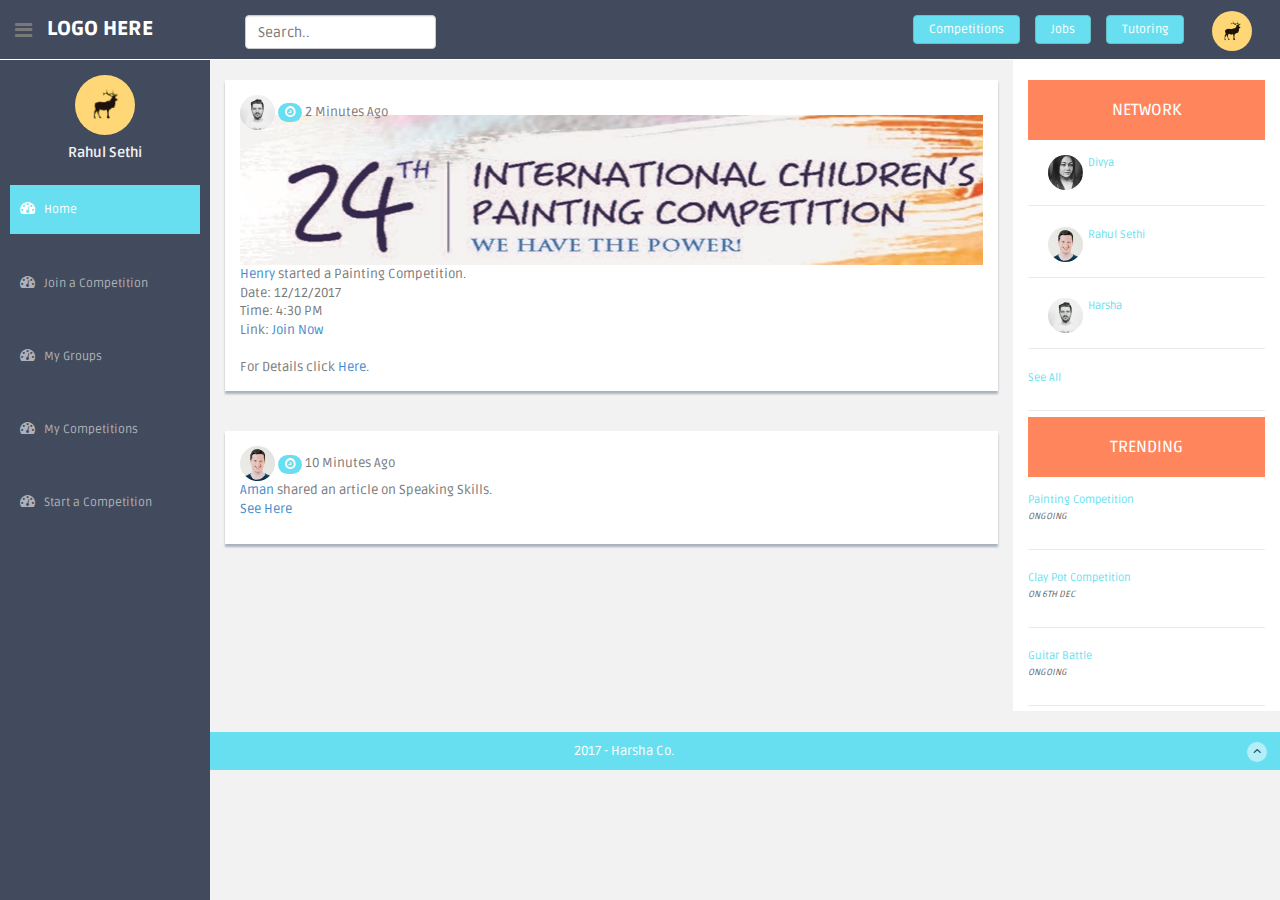
<file: index.html>
<!DOCTYPE html>
<html lang="en">
  <head>
    <meta charset="utf-8">
    <meta name="viewport" content="width=device-width, initial-scale=1.0">
    <meta name="description" content="">
    <meta name="author" content="Dashboard">
    <meta name="keyword" content="Dashboard, Bootstrap, Admin, Template, Theme, Responsive, Fluid, Retina">

    <title>Title Here</title>

    <!-- Bootstrap core CSS -->
    <link href="assets/css/bootstrap.css" rel="stylesheet">
    <!--external css-->
    <link href="assets/font-awesome/css/font-awesome.css" rel="stylesheet" />
    <link rel="stylesheet" type="text/css" href="assets/css/zabuto_calendar.css">
    <link rel="stylesheet" type="text/css" href="assets/js/gritter/css/jquery.gritter.css" />
    <link rel="stylesheet" type="text/css" href="assets/lineicons/style.css">    
    <!-- Custom styles for this template -->
    <link href="assets/css/style.css" rel="stylesheet">
    <link href="assets/css/style-responsive.css" rel="stylesheet">
    <script src="assets/js/chart-master/Chart.js"></script>
    
  </head>

  <body>

  <section id="container" >
      <!-- **********************************************************************************************************************************************************
      TOP BAR CONTENT & NOTIFICATIONS
      *********************************************************************************************************************************************************** -->
      <!--header start-->
      <header class="header black-bg">
              <div class="sidebar-toggle-box">
                  <div class="fa fa-bars tooltips" data-placement="right" data-original-title="Toggle Navigation"></div>
              </div>
            <!--logo start-->
            <a href="index.html" class="logo"><b>Logo Here</b></a>
            <!--logo end-->
            <div class="nav notify-row" id="top_menu">
                <ul class="nav top-menu">
                  <li>
                    <div class="col-sm-20">
                       <input type="text"  class="form-control" placeholder="Search..">
                      </div>
                  </li>
                </ul>
            </div>
            <div class="top-menu">
              <ul class="nav pull-right top-menu">
                <li><a class="links" href="login.html">Competitions</a>
                <li><a class="links" href="login.html">Jobs</a>
                <li><a class="links" href="login.html">Tutoring</a>
                <li>
                    <button type="button" class="btn btn-image dropdown-toggle" data-toggle="dropdown">
                        <img src="assets/img/ui-sam.jpg" class="img-circle" width="40">
                    </button>
                    <ul class="dropdown-menu" role="menu">
                      <li><a href="#">Profile</a></li>
                      <li><a href="#">Settings</a></li>
                      <li><a href="#">Wallet</a></li>
                      <li class="divider"></li>
                      <li><a href="#">Logout</a></li>
                    </ul>
                </li>
              </ul>
            </div>
      
        </header>
      <!--header end-->
      
      <!-- **********************************************************************************************************************************************************
      MAIN SIDEBAR MENU
      *********************************************************************************************************************************************************** -->
      <!--sidebar start-->
      <aside>
          <div id="sidebar"  class="nav-collapse ">
              <!-- sidebar menu start-->
              <ul class="sidebar-menu" id="nav-accordion">
              
                  <p class="centered"><a href="profile.html"><img src="assets/img/ui-sam.jpg" class="img-circle" width="60"></a></p>
                  <h5 class="centered">Rahul Sethi</h5>
                
                <li class="mt">
          <a class="active" href="index.html">
            <i class="fa fa-dashboard"></i>
            <span>Home</span>
          </a>
        </li>
        <li class="mt">
          <a href="joinCompetition.html">
            <i class="fa fa-dashboard"></i>
            <span>Join a Competition</span>
          </a>
        </li> 
        <li class="mt">
          <a href="groups.html">
            <i class="fa fa-dashboard"></i>
            <span>My Groups</span>
          </a>
        </li>
        <li class="mt">
          <a href="index.html">
            <i class="fa fa-dashboard"></i>
            <span>My Competitions</span>
          </a>
        </li>
        <li class="mt">
          <a href="index.html">
            <i class="fa fa-dashboard"></i>
            <span>Start a Competition</span>
          </a>
        </li>
              </ul>
              <!-- sidebar menu end-->
          </div>
      </aside>
      <!--sidebar end-->
      
      <!-- **********************************************************************************************************************************************************
      MAIN CONTENT
      *********************************************************************************************************************************************************** -->
      <!--main content start-->
      <section id="main-content">
          <section class="wrapper">

      <div class="row">

        <div class="col-lg-9 main-chart">         
          <div class="row">
            <div class="col-md-12 mb">
                <div class="showback">
                   <div class="thumb">
                        <img class="img-circle" src ="assets/img/ui-zac.jpg" width="35px" height="35px" align="">
                        <span class="badge bg-theme"><i class="fa fa-clock-o"></i></span>
                        <muted> 2 Minutes Ago</muted>
                    </div>
                    <div id="blog-bg" style="background:url(assets/img/paint.jpg) no-repeat center top"></div>
                    <div class="details">
                           <a href="#">Henry</a> started a Painting Competition.<br/>
                           Date: 12/12/2017<br/>
                           Time: 4:30 PM<br/>
                           Link: <a href="#">Join Now</a><br/><br/>
                           For Details click <a href="#">Here</a>.
                    </div>  
                </div><!-- /showback -->
            </div><!-- /col-md-12 -->
            
            <div class="col-md-12 mb">
                    <div class="showback">
                       <div class="thumb">
                            <img class="img-circle" src ="assets/img/ui-sherman.jpg" width="35px" height="35px" align="">
                            <span class="badge bg-theme"><i class="fa fa-clock-o"></i></span>
                            <muted> 10 Minutes Ago</muted>
                        </div>
                        <div class="details">
                        <p>
                           <a href="#">Aman</a> shared an article on Speaking Skills.<br/>
                           <a href="http://en.wikipedia.org/">See Here</a>
                        </p>
                      </div>  
                    </div><!-- /showback -->
            </div><!-- /col-md-12 --> 
          </div><!-- /row -->
        </div><!-- /col-lg-9 END SECTION MIDDLE -->
                  
                  
      <!-- **********************************************************************************************************************************************************
      RIGHT SIDEBAR CONTENT
      *********************************************************************************************************************************************************** -->                  
                  
                  <div class="col-lg-3 ds">
                    <!--COMPLETED ACTIONS DONUTS CHART-->
            <h3>NETWORK</h3>
                                        
                      <div class="desc">
                        <div class="thumb">
                          <img class="img-circle" src ="assets/img/ui-divya.jpg" width="35px" height="35px" align="">
                        </div>
                        <div class="details">
                          <p><a href="#">Divya</a><br/></p>
                        </div>
                      </div>
                      <div class="desc">
                        <div class="thumb">
                          <img class="img-circle" src ="assets/img/ui-sherman.jpg" width="35px" height="35px" align="">
                        </div>
                        <div class="details">
                          <p><a href="#">Rahul Sethi</a><br/></p>
                        </div>
                      </div>
                      <div class="desc">
                        <div class="thumb">
                          <img class="img-circle" src ="assets/img/ui-zac.jpg" width="35px" height="35px" align="">
                        </div>
                        <div class="details">
                          <p><a href="#">Harsha</a><br/></p>
                        </div>
                      </div>
                      <div class="desc">
                        <div class="details">
                          <p><a href="#">See All</a><br/></p>
                        </div>
                      </div>
                     
            <h3>TRENDING</h3>
                      <div class="desc">
                
                        <div class="details">
                          <p><a href="#">Painting Competition</a><br/>
                             <muted>Ongoing</muted>
                          </p>
                        </div>
                      </div>
                      <div class="desc">
                        
                        <div class="details">
                          <p><a href="#">Clay Pot Competition</a><br/>
                             <muted>On 6th Dec</muted>
                          </p>
                        </div>
                      </div>
                      <div class="desc">
                       
                        <div class="details">
                          <p><a href="#">Guitar Battle</a><br/>
                             <muted>Ongoing</muted>
                          </p>
                        </div>
                      </div>
                      
                  </div><!-- /col-lg-3 -->
              </div><! --/row -->
          </section>
      </section>

      <!--main content end-->
      <!--footer start-->
      <footer class="site-footer">
          <div class="text-center">
              2017 - Harsha Co.
              <a href="index.html#" class="go-top">
                  <i class="fa fa-angle-up"></i>
              </a>
          </div>
      </footer>
      <!--footer end-->
  </section>

    <!-- js placed at the end of the document so the pages load faster -->
    <script src="assets/js/jquery.js"></script>
    <script src="assets/js/jquery-1.8.3.min.js"></script>
    <script src="assets/js/bootstrap.min.js"></script>
    <script class="include" type="text/javascript" src="assets/js/jquery.dcjqaccordion.2.7.js"></script>
    <script src="assets/js/jquery.scrollTo.min.js"></script>
    <script src="assets/js/jquery.nicescroll.js" type="text/javascript"></script>
    <script src="assets/js/jquery.sparkline.js"></script>


    <!--common script for all pages-->
    <script src="assets/js/common-scripts.js"></script>
    
    <script type="text/javascript" src="assets/js/gritter/js/jquery.gritter.js"></script>
    <script type="text/javascript" src="assets/js/gritter-conf.js"></script>

    <!--script for this page-->
    <script src="assets/js/sparkline-chart.js"></script>    
  <script src="assets/js/zabuto_calendar.js"></script>  
  
  <script type="text/javascript">
        $(document).ready(function () {
          //Something needs to be done on loading of the page.
        });
  </script>
  </body>
</html>
</file>
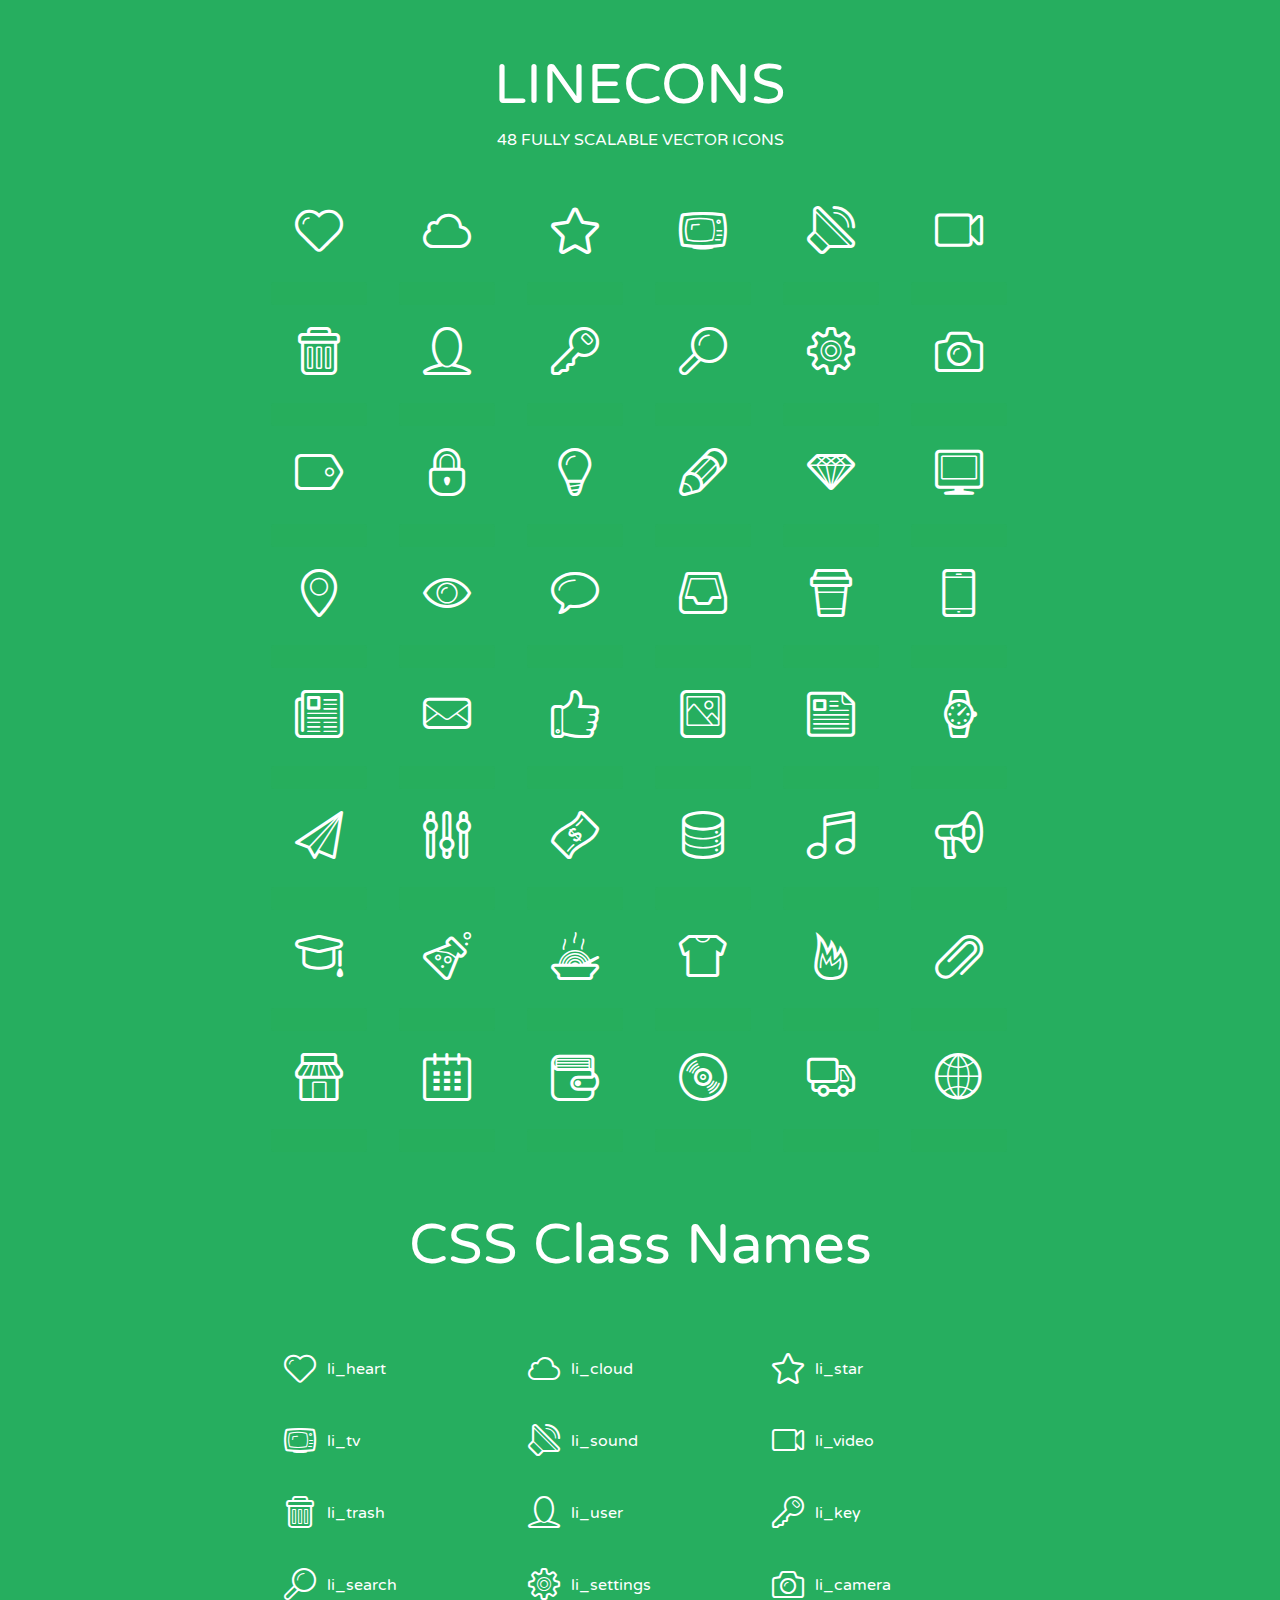
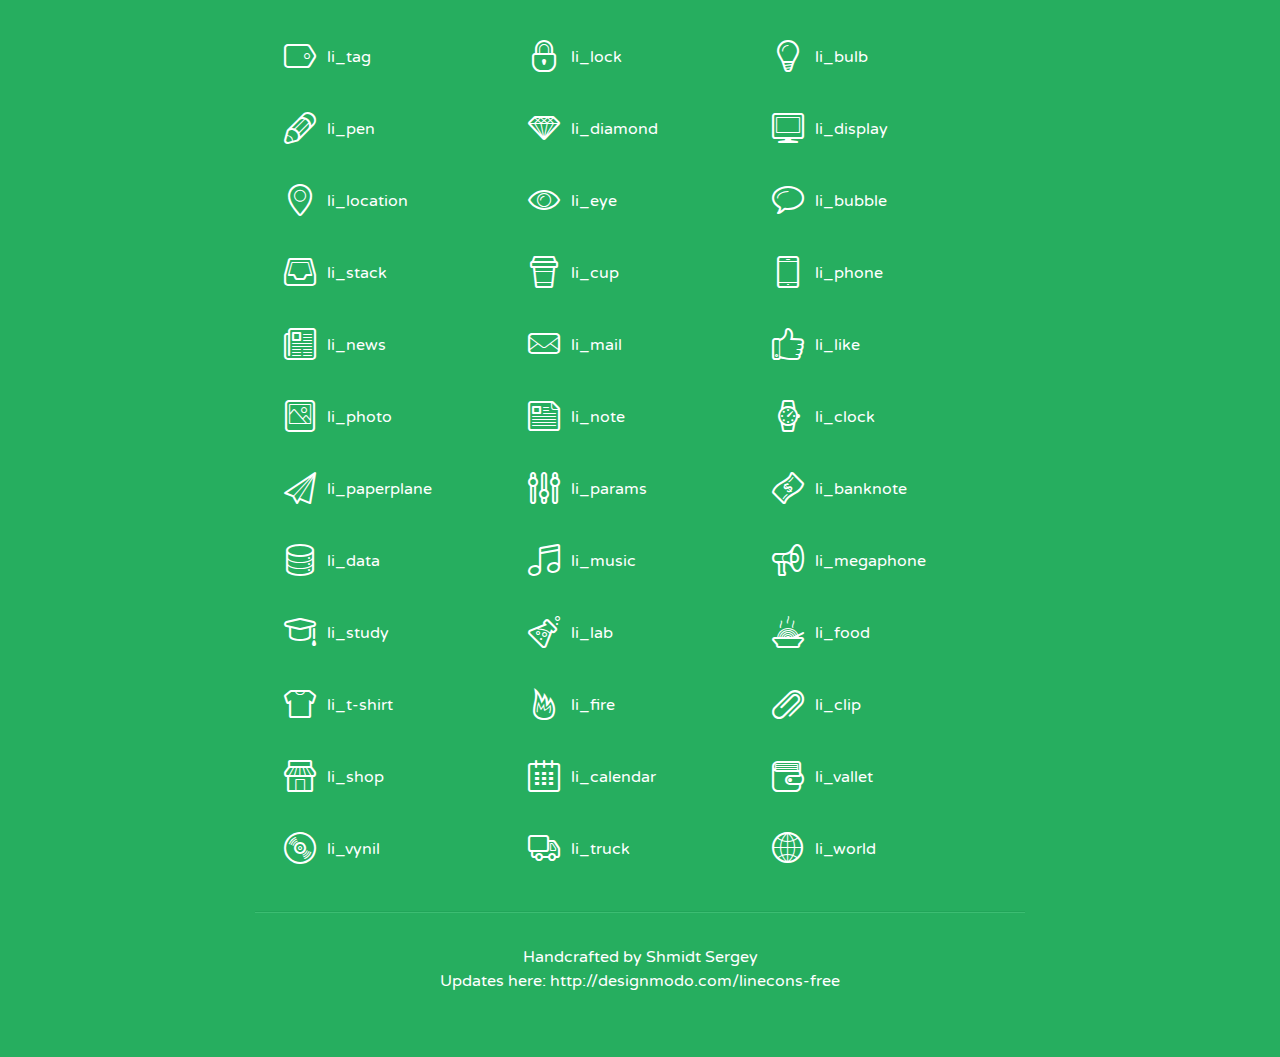
<file: assets/lineicons/index.html>
<!doctype html>
<html>
<head>
<title>LINECONS - 48 Fully Scalable Vector Icons</title>
<link rel="stylesheet" href="style.css" />
<link href='http://fonts.googleapis.com/css?family=Varela+Round' rel='stylesheet' type='text/css'>
<!--[if lte IE 7]><script src="lte-ie7.js"></script><![endif]-->

<!-- 

Thanks http://icomoon.io/app/ for amazing service!

-->


<style>
	section, header, footer {display: block;}
	body {
		font-family: 'Varela Round', sans-serif;
		color: #333333;
		line-height: 1.5;
		font-size: 16px;
		background:#26ae5f;
		color:white;
		-moz-text-shadow: 0 1px 1px rgba(0, 0, 0, 0.21);
		-webkit-text-shadow: 0 1px 1px rgba(0, 0, 0, 0.21);
	}
	* {
		-moz-box-sizing: border-box;
		-webkit-box-sizing: border-box;
		box-sizing: border-box;
		margin: 0;
		padding: 0;
	}
	.glyph {
		float: left;
		text-align: center;
		padding: .5em;
		margin: 0 .5em;
		width: 7em;
		border-radius: .375em;
		top:0;
		position:relative;
		-webkit-transition:0.2s ease-in;
		-o-transition:0.2s ease-in;
		-moz-transition:0.2s ease-in;
		-ie-transition:0.2s ease-in;
		transition:0.2s ease-in;
	}
	.glyph input {
		width: 100%;
		text-align: center;
		font-family: consolas, monospace;
		border-radius:3px;
		border:none;
		padding:4px;
		background:#26AE5C;
		color:#26AE5C;
		-webkit-transition:0.2s ease-in;
		-o-transition:0.2s ease-in;
		-moz-transition:0.2s ease-in;
		-ie-transition:0.2s ease-in;
		transition:0.2s ease-in;
	}
	.glyph:hover input {
		background:#26ae5f;
		padding:4px;
		color:#ffffff;
	}
	.glyph:hover {
		-webkit-transition: all 0.5s ease-out;
		background:#222821;
		color:#fff;
		text-shadow: none;
		-moz-text-shadow: none;
		-webkit-text-shadow: none;
		top:-5px;
		position:relative;
	}
	.glyph input, .mtm {
		margin-top: .75em;
	}
	.w-main {
		width: 770px;
		text-align:center;
	}
	.centered {
		margin-left: auto;
		margin-right: auto;
	}
	.fs1 {
		font-size: 3em;
	}
	header {
		margin: 2em 0;
		padding-bottom: .5em;
	}
	header h1 {
		font-size: 3.5em;
		font-weight: normal;
	}
	.clearfix:before, .clearfix:after { content: ""; display: table; }
	.clearfix:after, .clear { clear: both; }
	footer {
		margin: 2em 0;
		padding: 2em 0;
		border-top: 1px solid rgb(60, 189, 114);
		box-shadow: 0 -1px rgb(33, 165, 89);
	}
	a, a:visited {
		color: #ffffff; text-decoration:none;
	}
	a:hover, a:focus {color: #222821; text-decoration:none;}
	.box1 {
		display: inline-block;
		width: 14em;
		padding: .25em .5em;
		margin: .5em 1em .5em 0;
		text-align:left;
		
	}
	.box1 span { 
		font-size:2em;
		position: relative;
		top: 0.25em;
		margin-right: 0.1em;
	}
</style>
</head>
<body>
	<div class="w-main centered">
	<section class="mtm clearfix" id="glyphs">
	<header>
		<h1>LINECONS</h1>
		<p>48 FULLY SCALABLE VECTOR ICONS</p>
	</header>
	<div class="glyph">
		<div class="fs1" aria-hidden="true" data-icon="&#xe000;"></div>
		<input type="text" readonly="readonly" value="&amp;#xe000;" />
	</div>
	<div class="glyph">
		<div class="fs1" aria-hidden="true" data-icon="&#xe001;"></div>
		<input type="text" readonly="readonly" value="&amp;#xe001;" />
	</div>
	<div class="glyph">
		<div class="fs1" aria-hidden="true" data-icon="&#xe002;"></div>
		<input type="text" readonly="readonly" value="&amp;#xe002;" />
	</div>
	<div class="glyph">
		<div class="fs1" aria-hidden="true" data-icon="&#xe003;"></div>
		<input type="text" readonly="readonly" value="&amp;#xe003;" />
	</div>
	<div class="glyph">
		<div class="fs1" aria-hidden="true" data-icon="&#xe004;"></div>
		<input type="text" readonly="readonly" value="&amp;#xe004;" />
	</div>
	<div class="glyph">
		<div class="fs1" aria-hidden="true" data-icon="&#xe005;"></div>
		<input type="text" readonly="readonly" value="&amp;#xe005;" />
	</div>
	<div class="glyph">
		<div class="fs1" aria-hidden="true" data-icon="&#xe006;"></div>
		<input type="text" readonly="readonly" value="&amp;#xe006;" />
	</div>
	<div class="glyph">
		<div class="fs1" aria-hidden="true" data-icon="&#xe007;"></div>
		<input type="text" readonly="readonly" value="&amp;#xe007;" />
	</div>
	<div class="glyph">
		<div class="fs1" aria-hidden="true" data-icon="&#xe008;"></div>
		<input type="text" readonly="readonly" value="&amp;#xe008;" />
	</div>
	<div class="glyph">
		<div class="fs1" aria-hidden="true" data-icon="&#xe009;"></div>
		<input type="text" readonly="readonly" value="&amp;#xe009;" />
	</div>
	<div class="glyph">
		<div class="fs1" aria-hidden="true" data-icon="&#xe00a;"></div>
		<input type="text" readonly="readonly" value="&amp;#xe00a;" />
	</div>
	<div class="glyph">
		<div class="fs1" aria-hidden="true" data-icon="&#xe00b;"></div>
		<input type="text" readonly="readonly" value="&amp;#xe00b;" />
	</div>
	<div class="glyph">
		<div class="fs1" aria-hidden="true" data-icon="&#xe00c;"></div>
		<input type="text" readonly="readonly" value="&amp;#xe00c;" />
	</div>
	<div class="glyph">
		<div class="fs1" aria-hidden="true" data-icon="&#xe00d;"></div>
		<input type="text" readonly="readonly" value="&amp;#xe00d;" />
	</div>
	<div class="glyph">
		<div class="fs1" aria-hidden="true" data-icon="&#xe00e;"></div>
		<input type="text" readonly="readonly" value="&amp;#xe00e;" />
	</div>
	<div class="glyph">
		<div class="fs1" aria-hidden="true" data-icon="&#xe00f;"></div>
		<input type="text" readonly="readonly" value="&amp;#xe00f;" />
	</div>
	<div class="glyph">
		<div class="fs1" aria-hidden="true" data-icon="&#xe010;"></div>
		<input type="text" readonly="readonly" value="&amp;#xe010;" />
	</div>
	<div class="glyph">
		<div class="fs1" aria-hidden="true" data-icon="&#xe011;"></div>
		<input type="text" readonly="readonly" value="&amp;#xe011;" />
	</div>
	<div class="glyph">
		<div class="fs1" aria-hidden="true" data-icon="&#xe012;"></div>
		<input type="text" readonly="readonly" value="&amp;#xe012;" />
	</div>
	<div class="glyph">
		<div class="fs1" aria-hidden="true" data-icon="&#xe013;"></div>
		<input type="text" readonly="readonly" value="&amp;#xe013;" />
	</div>
	<div class="glyph">
		<div class="fs1" aria-hidden="true" data-icon="&#xe014;"></div>
		<input type="text" readonly="readonly" value="&amp;#xe014;" />
	</div>
	<div class="glyph">
		<div class="fs1" aria-hidden="true" data-icon="&#xe015;"></div>
		<input type="text" readonly="readonly" value="&amp;#xe015;" />
	</div>
	<div class="glyph">
		<div class="fs1" aria-hidden="true" data-icon="&#xe016;"></div>
		<input type="text" readonly="readonly" value="&amp;#xe016;" />
	</div>
	<div class="glyph">
		<div class="fs1" aria-hidden="true" data-icon="&#xe017;"></div>
		<input type="text" readonly="readonly" value="&amp;#xe017;" />
	</div>
	<div class="glyph">
		<div class="fs1" aria-hidden="true" data-icon="&#xe018;"></div>
		<input type="text" readonly="readonly" value="&amp;#xe018;" />
	</div>
	<div class="glyph">
		<div class="fs1" aria-hidden="true" data-icon="&#xe019;"></div>
		<input type="text" readonly="readonly" value="&amp;#xe019;" />
	</div>
	<div class="glyph">
		<div class="fs1" aria-hidden="true" data-icon="&#xe01a;"></div>
		<input type="text" readonly="readonly" value="&amp;#xe01a;" />
	</div>
	<div class="glyph">
		<div class="fs1" aria-hidden="true" data-icon="&#xe01b;"></div>
		<input type="text" readonly="readonly" value="&amp;#xe01b;" />
	</div>
	<div class="glyph">
		<div class="fs1" aria-hidden="true" data-icon="&#xe01c;"></div>
		<input type="text" readonly="readonly" value="&amp;#xe01c;" />
	</div>
	<div class="glyph">
		<div class="fs1" aria-hidden="true" data-icon="&#xe01d;"></div>
		<input type="text" readonly="readonly" value="&amp;#xe01d;" />
	</div>
	<div class="glyph">
		<div class="fs1" aria-hidden="true" data-icon="&#xe01e;"></div>
		<input type="text" readonly="readonly" value="&amp;#xe01e;" />
	</div>
	<div class="glyph">
		<div class="fs1" aria-hidden="true" data-icon="&#xe01f;"></div>
		<input type="text" readonly="readonly" value="&amp;#xe01f;" />
	</div>
	<div class="glyph">
		<div class="fs1" aria-hidden="true" data-icon="&#xe020;"></div>
		<input type="text" readonly="readonly" value="&amp;#xe020;" />
	</div>
	<div class="glyph">
		<div class="fs1" aria-hidden="true" data-icon="&#xe021;"></div>
		<input type="text" readonly="readonly" value="&amp;#xe021;" />
	</div>
	<div class="glyph">
		<div class="fs1" aria-hidden="true" data-icon="&#xe022;"></div>
		<input type="text" readonly="readonly" value="&amp;#xe022;" />
	</div>
	<div class="glyph">
		<div class="fs1" aria-hidden="true" data-icon="&#xe023;"></div>
		<input type="text" readonly="readonly" value="&amp;#xe023;" />
	</div>
	<div class="glyph">
		<div class="fs1" aria-hidden="true" data-icon="&#xe024;"></div>
		<input type="text" readonly="readonly" value="&amp;#xe024;" />
	</div>
	<div class="glyph">
		<div class="fs1" aria-hidden="true" data-icon="&#xe025;"></div>
		<input type="text" readonly="readonly" value="&amp;#xe025;" />
	</div>
	<div class="glyph">
		<div class="fs1" aria-hidden="true" data-icon="&#xe026;"></div>
		<input type="text" readonly="readonly" value="&amp;#xe026;" />
	</div>
	<div class="glyph">
		<div class="fs1" aria-hidden="true" data-icon="&#xe027;"></div>
		<input type="text" readonly="readonly" value="&amp;#xe027;" />
	</div>
	<div class="glyph">
		<div class="fs1" aria-hidden="true" data-icon="&#xe028;"></div>
		<input type="text" readonly="readonly" value="&amp;#xe028;" />
	</div>
	<div class="glyph">
		<div class="fs1" aria-hidden="true" data-icon="&#xe029;"></div>
		<input type="text" readonly="readonly" value="&amp;#xe029;" />
	</div>
	<div class="glyph">
		<div class="fs1" aria-hidden="true" data-icon="&#xe02a;"></div>
		<input type="text" readonly="readonly" value="&amp;#xe02a;" />
	</div>
	<div class="glyph">
		<div class="fs1" aria-hidden="true" data-icon="&#xe02b;"></div>
		<input type="text" readonly="readonly" value="&amp;#xe02b;" />
	</div>
	<div class="glyph">
		<div class="fs1" aria-hidden="true" data-icon="&#xe02c;"></div>
		<input type="text" readonly="readonly" value="&amp;#xe02c;" />
	</div>
	<div class="glyph">
		<div class="fs1" aria-hidden="true" data-icon="&#xe02d;"></div>
		<input type="text" readonly="readonly" value="&amp;#xe02d;" />
	</div>
	<div class="glyph">
		<div class="fs1" aria-hidden="true" data-icon="&#xe02e;"></div>
		<input type="text" readonly="readonly" value="&amp;#xe02e;" />
	</div>
	<div class="glyph">
		<div class="fs1" aria-hidden="true" data-icon="&#xe02f;"></div>
		<input type="text" readonly="readonly" value="&amp;#xe02f;" />
	</div>
	</section>
	<div class="clear"></div>
	<section class="mtm clearfix" id="glyphs">
	<header>
		<h1>CSS Class Names</h1>
	</header>
	<span class="box1">
		<span aria-hidden="true" class="li_heart"></span>
		&nbsp;li_heart
	</span>
	<span class="box1">
		<span aria-hidden="true" class="li_cloud"></span>
		&nbsp;li_cloud
	</span>
	<span class="box1">
		<span aria-hidden="true" class="li_star"></span>
		&nbsp;li_star
	</span>
	<span class="box1">
		<span aria-hidden="true" class="li_tv"></span>
		&nbsp;li_tv
	</span>
	<span class="box1">
		<span aria-hidden="true" class="li_sound"></span>
		&nbsp;li_sound
	</span>
	<span class="box1">
		<span aria-hidden="true" class="li_video"></span>
		&nbsp;li_video
	</span>
	<span class="box1">
		<span aria-hidden="true" class="li_trash"></span>
		&nbsp;li_trash
	</span>
	<span class="box1">
		<span aria-hidden="true" class="li_user"></span>
		&nbsp;li_user
	</span>
	<span class="box1">
		<span aria-hidden="true" class="li_key"></span>
		&nbsp;li_key
	</span>
	<span class="box1">
		<span aria-hidden="true" class="li_search"></span>
		&nbsp;li_search
	</span>
	<span class="box1">
		<span aria-hidden="true" class="li_settings"></span>
		&nbsp;li_settings
	</span>
	<span class="box1">
		<span aria-hidden="true" class="li_camera"></span>
		&nbsp;li_camera
	</span>
	<span class="box1">
		<span aria-hidden="true" class="li_tag"></span>
		&nbsp;li_tag
	</span>
	<span class="box1">
		<span aria-hidden="true" class="li_lock"></span>
		&nbsp;li_lock
	</span>
	<span class="box1">
		<span aria-hidden="true" class="li_bulb"></span>
		&nbsp;li_bulb
	</span>
	<span class="box1">
		<span aria-hidden="true" class="li_pen"></span>
		&nbsp;li_pen
	</span>
	<span class="box1">
		<span aria-hidden="true" class="li_diamond"></span>
		&nbsp;li_diamond
	</span>
	<span class="box1">
		<span aria-hidden="true" class="li_display"></span>
		&nbsp;li_display
	</span>
	<span class="box1">
		<span aria-hidden="true" class="li_location"></span>
		&nbsp;li_location
	</span>
	<span class="box1">
		<span aria-hidden="true" class="li_eye"></span>
		&nbsp;li_eye
	</span>
	<span class="box1">
		<span aria-hidden="true" class="li_bubble"></span>
		&nbsp;li_bubble
	</span>
	<span class="box1">
		<span aria-hidden="true" class="li_stack"></span>
		&nbsp;li_stack
	</span>
	<span class="box1">
		<span aria-hidden="true" class="li_cup"></span>
		&nbsp;li_cup
	</span>
	<span class="box1">
		<span aria-hidden="true" class="li_phone"></span>
		&nbsp;li_phone
	</span>
	<span class="box1">
		<span aria-hidden="true" class="li_news"></span>
		&nbsp;li_news
	</span>
	<span class="box1">
		<span aria-hidden="true" class="li_mail"></span>
		&nbsp;li_mail
	</span>
	<span class="box1">
		<span aria-hidden="true" class="li_like"></span>
		&nbsp;li_like
	</span>
	<span class="box1">
		<span aria-hidden="true" class="li_photo"></span>
		&nbsp;li_photo
	</span>
	<span class="box1">
		<span aria-hidden="true" class="li_note"></span>
		&nbsp;li_note
	</span>
	<span class="box1">
		<span aria-hidden="true" class="li_clock"></span>
		&nbsp;li_clock
	</span>
	<span class="box1">
		<span aria-hidden="true" class="li_paperplane"></span>
		&nbsp;li_paperplane
	</span>
	<span class="box1">
		<span aria-hidden="true" class="li_params"></span>
		&nbsp;li_params
	</span>
	<span class="box1">
		<span aria-hidden="true" class="li_banknote"></span>
		&nbsp;li_banknote
	</span>
	<span class="box1">
		<span aria-hidden="true" class="li_data"></span>
		&nbsp;li_data
	</span>
	<span class="box1">
		<span aria-hidden="true" class="li_music"></span>
		&nbsp;li_music
	</span>
	<span class="box1">
		<span aria-hidden="true" class="li_megaphone"></span>
		&nbsp;li_megaphone
	</span>
	<span class="box1">
		<span aria-hidden="true" class="li_study"></span>
		&nbsp;li_study
	</span>
	<span class="box1">
		<span aria-hidden="true" class="li_lab"></span>
		&nbsp;li_lab
	</span>
	<span class="box1">
		<span aria-hidden="true" class="li_food"></span>
		&nbsp;li_food
	</span>
	<span class="box1">
		<span aria-hidden="true" class="li_t-shirt"></span>
		&nbsp;li_t-shirt
	</span>
	<span class="box1">
		<span aria-hidden="true" class="li_fire"></span>
		&nbsp;li_fire
	</span>
	<span class="box1">
		<span aria-hidden="true" class="li_clip"></span>
		&nbsp;li_clip
	</span>
	<span class="box1">
		<span aria-hidden="true" class="li_shop"></span>
		&nbsp;li_shop
	</span>
	<span class="box1">
		<span aria-hidden="true" class="li_calendar"></span>
		&nbsp;li_calendar
	</span>
	<span class="box1">
		<span aria-hidden="true" class="li_vallet"></span>
		&nbsp;li_vallet
	</span>
	<span class="box1">
		<span aria-hidden="true" class="li_vynil"></span>
		&nbsp;li_vynil
	</span>
	<span class="box1">
		<span aria-hidden="true" class="li_truck"></span>
		&nbsp;li_truck
	</span>
	<span class="box1">
		<span aria-hidden="true" class="li_world"></span>
		&nbsp;li_world
	</span>
	</section>
	<footer>
		<p>Handcrafted by <a href="http://shmidt.in">Shmidt Sergey</a></p>
		<p>Updates here: <a href="http://designmodo.com/linecons-free">http://designmodo.com/linecons-free</a></p>
	</footer>
	</div>
	<script>
	document.getElementById("glyphs").addEventListener("click", function(e) {
		var target = e.target;
		if (target.tagName === "INPUT") {
			target.select();
		}
	});
	</script>
</body>
</html>
</file>
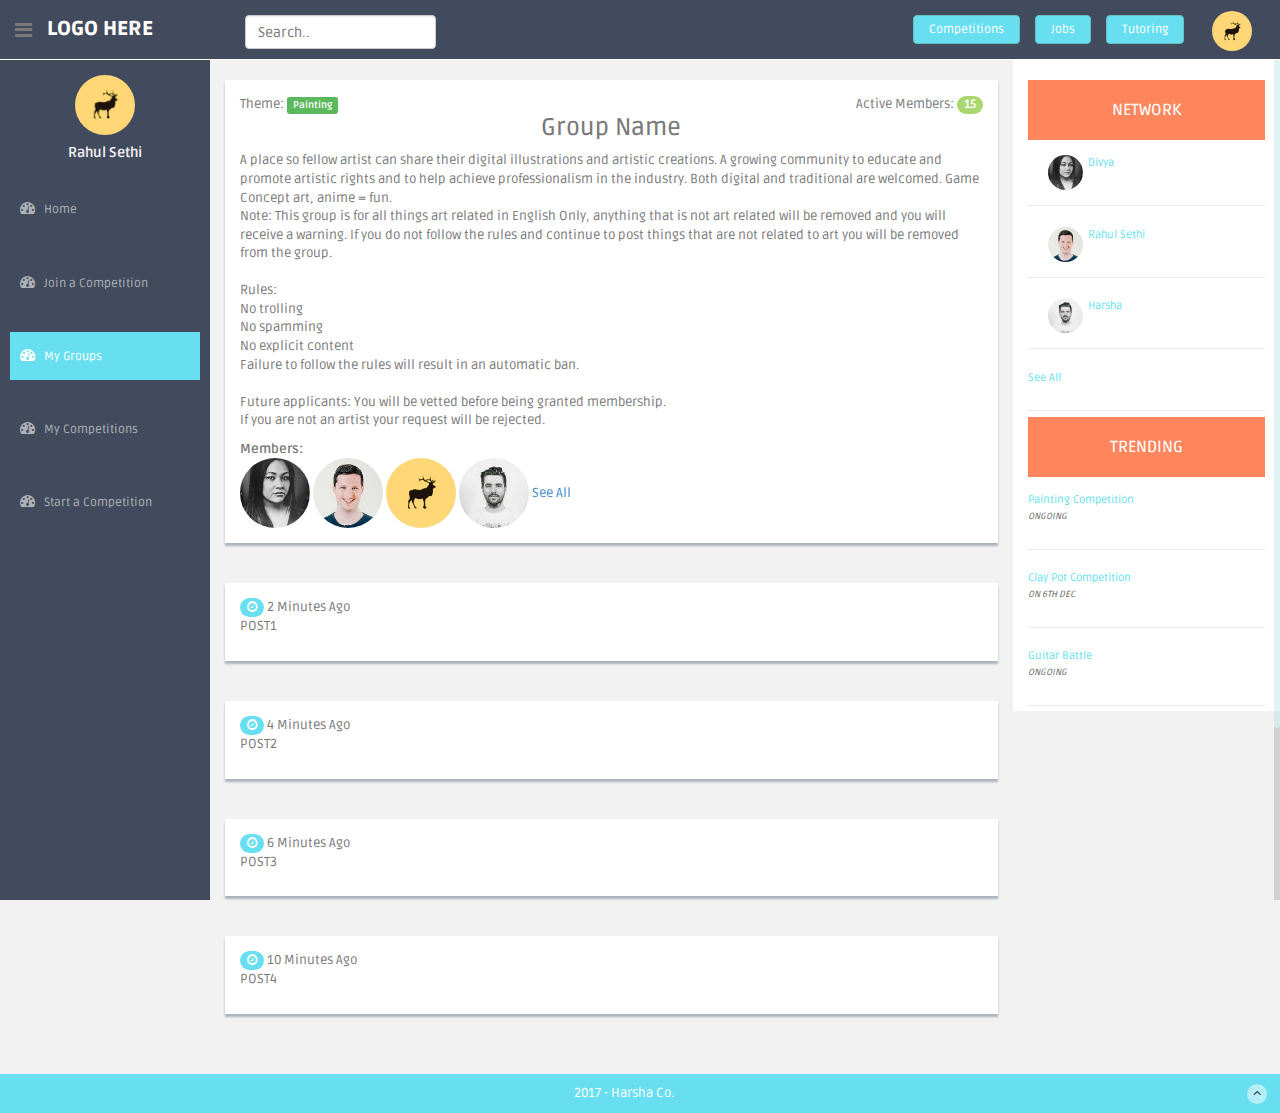
<file: group.html>
<!DOCTYPE html>
<html lang="en">
  <head>
    <meta charset="utf-8">
    <meta name="viewport" content="width=device-width, initial-scale=1.0">
    <meta name="description" content="">
    <meta name="author" content="Dashboard">
    <meta name="keyword" content="Dashboard, Bootstrap, Admin, Template, Theme, Responsive, Fluid, Retina">

    <title>Title Here</title>

    <!-- Bootstrap core CSS -->
    <link href="assets/css/bootstrap.css" rel="stylesheet">
    <!--external css-->
    <link href="assets/font-awesome/css/font-awesome.css" rel="stylesheet" />
    <link rel="stylesheet" type="text/css" href="assets/css/zabuto_calendar.css">
    <link rel="stylesheet" type="text/css" href="assets/js/gritter/css/jquery.gritter.css" />
    <link rel="stylesheet" type="text/css" href="assets/lineicons/style.css">    
    <!-- Custom styles for this template -->
    <link href="assets/css/style.css" rel="stylesheet">
    <link href="assets/css/style-responsive.css" rel="stylesheet">
    <script src="assets/js/chart-master/Chart.js"></script>
    
  </head>

  <body>

  <section id="container" >
      <!-- **********************************************************************************************************************************************************
      TOP BAR CONTENT & NOTIFICATIONS
      *********************************************************************************************************************************************************** -->
      <!--header start-->
      <header class="header black-bg">
              <div class="sidebar-toggle-box">
                  <div class="fa fa-bars tooltips" data-placement="right" data-original-title="Toggle Navigation"></div>
              </div>
            <!--logo start-->
            <a href="index.html" class="logo"><b>Logo Here</b></a>
            <!--logo end-->
            <div class="nav notify-row" id="top_menu">
        <ul class="nav top-menu">
          <li>
            <div class="col-sm-20">
               <input type="text"  class="form-control" placeholder="Search..">
              </div>
          </li>
          
                </ul>
            </div>
            <div class="top-menu">
              <ul class="nav pull-right top-menu">
          <li><a class="links" href="login.html">Competitions</a>
          <li><a class="links" href="login.html">Jobs</a>
          <li><a class="links" href="login.html">Tutoring</a>
          <li>
            <button type="button" class="btn btn-image dropdown-toggle" data-toggle="dropdown">
                <img src="assets/img/ui-sam.jpg" class="img-circle" width="40">
            </button>
            <ul class="dropdown-menu" role="menu">
              <li><a href="#">Profile</a></li>
              <li><a href="#">Settings</a></li>
              <li><a href="#">Wallet</a></li>
              <li class="divider"></li>
              <li><a href="#">Logout</a></li>
            </ul>
          </li>
              </ul>
            </div>
      
        </header>
      <!--header end-->
      
      <!-- **********************************************************************************************************************************************************
      MAIN SIDEBAR MENU
      *********************************************************************************************************************************************************** -->
      <!--sidebar start-->
      <aside>
          <div id="sidebar"  class="nav-collapse ">
              <!-- sidebar menu start-->
              <ul class="sidebar-menu" id="nav-accordion">
              
                  <p class="centered"><a href="profile.html"><img src="assets/img/ui-sam.jpg" class="img-circle" width="60"></a></p>
                  <h5 class="centered">Rahul Sethi</h5>
                
                <li class="mt">
          <a href="index.html">
            <i class="fa fa-dashboard"></i>
            <span>Home</span>
          </a>
        </li>
        <li class="mt">
          <a href="joinCompetition.html">
            <i class="fa fa-dashboard"></i>
            <span>Join a Competition</span>
          </a>
        </li> 
        <li class="mt">
          <a class="active" href="groups.html">
            <i class="fa fa-dashboard"></i>
            <span>My Groups</span>
          </a>
        </li>
        <li class="mt">
          <a href="index.html">
            <i class="fa fa-dashboard"></i>
            <span>My Competitions</span>
          </a>
        </li>
        <li class="mt">
          <a href="index.html">
            <i class="fa fa-dashboard"></i>
            <span>Start a Competition</span>
          </a>
        </li>
              </ul>
              <!-- sidebar menu end-->
          </div>
      </aside>
      <!--sidebar end-->
      
      <!-- **********************************************************************************************************************************************************
      MAIN CONTENT
      *********************************************************************************************************************************************************** -->
      <!--main content start-->
      <section id="main-content">
          <section class="wrapper">

      <div class="row">

        <div class="col-lg-9 main-chart">         
          <div class="row">
            <div class="col-md-12 mb">
                <div class="showback">
                  <div>
                    <span class="pull-left">Theme: <span class="label label-success">Painting</span></span>
                    <span class="pull-right">Active Members: <span class="badge bg-success">15</span></span>
                  </div>
                  <div style="text-align: center"> 
                    <h3>Group Name</h3>
                  </div>
                  <div> 
                    <p>

                      A place so fellow artist can share their digital illustrations and artistic creations.  A growing community to educate and promote artistic rights and to help achieve professionalism in the industry.  Both digital and traditional are welcomed.  Game Concept art, anime = fun. <br>

                      Note: This group is for all things art related in English Only, anything that is not art related will be removed and you will receive a warning. If you do not follow the rules and continue to post things that are not related to art you will be removed from the group.<br><br>
                      Rules:<br>
                      No trolling<br>
                      No spamming<br>
                      No explicit content<br>
                      Failure to follow the rules will result in an automatic ban. <br>
                      <br>
                      Future applicants: You will be vetted before being granted membership.<br>
                      If you are not an artist your request will be rejected. <br>
                    <p>
                  </div>
                  <strong>Members: </strong>
                  <div>
                      <span class="member">
                        <a href="#"><img class="img-circle" src ="assets/img/ui-divya.jpg" width="70px" height="70px" align=""></a>
                      </span>
                      <span class="member">
                        <a href="#"><img class="img-circle" src ="assets/img/ui-sherman.jpg" width="70px" height="70px" align=""></a>
                      </span>
                      <span class="member">
                        <a href="#"><img class="img-circle" src ="assets/img/ui-sam.jpg" width="70px" height="70px" align=""></a>
                      </span>
                      <span class="member">
                        <a href="#"><img class="img-circle" src ="assets/img/ui-zac.jpg" width="70px" height="70px" align=""></a>
                      </span>
                      <a href="#">See All</a>
                    
                  </div>
                </div><!-- /showback -->
            </div><!-- /col-md-12 -->
            <div class="col-md-12 mb">
                <div class="showback">
                    <div class="thumb">
                        <span class="badge bg-theme"><i class="fa fa-clock-o"></i></span>
                        <muted> 2 Minutes Ago</muted>
                    </div>
                    <div class="details">
                    <p>
                       POST1
                    </p>
                  </div>  
                </div><!-- /showback -->
            </div><!-- /col-md-12 -->
            <div class="col-md-12 mb">
                <div class="showback">
                  <div class="thumb">
                        <span class="badge bg-theme"><i class="fa fa-clock-o"></i></span>
                        <muted> 4 Minutes Ago</muted>
                    </div>
                    <div class="details">
                    <p>
                       POST2
                    </p>
                  </div>  
                </div><!-- /showback -->
            </div><!-- /col-md-12 -->
            <div class="col-md-12 mb">
                <div class="showback">
                  <div class="thumb">
                        <span class="badge bg-theme"><i class="fa fa-clock-o"></i></span>
                        <muted> 6 Minutes Ago</muted>
                    </div>
                    <div class="details">
                    <p>
                       POST3
                    </p>
                  </div>  
                </div><!-- /showback -->
            </div><!-- /col-md-12 -->
            <div class="col-md-12 mb">
                <div class="showback">
                  <div class="thumb">
                        <span class="badge bg-theme"><i class="fa fa-clock-o"></i></span>
                        <muted> 10 Minutes Ago</muted>
                    </div>
                    <div class="details">
                    <p>
                       POST4
                    </p>
                  </div>  
                </div><!-- /showback -->
            </div><!-- /col-md-12 -->
          </div><!-- /row -->
        </div><!-- /col-lg-9 END SECTION MIDDLE -->
                  
                  
      <!-- **********************************************************************************************************************************************************
      RIGHT SIDEBAR CONTENT
      *********************************************************************************************************************************************************** -->                  
                  
                  <div class="col-lg-3 ds">
                    <!--COMPLETED ACTIONS DONUTS CHART-->
            <h3>NETWORK</h3>
                                        
                      <div class="desc">
                        <div class="thumb">
                          <img class="img-circle" src ="assets/img/ui-divya.jpg" width="35px" height="35px" align="">
                        </div>
                        <div class="details">
                          <p><a href="#">Divya</a><br/></p>
                        </div>
                      </div>
                      <div class="desc">
                        <div class="thumb">
                          <img class="img-circle" src ="assets/img/ui-sherman.jpg" width="35px" height="35px" align="">
                        </div>
                        <div class="details">
                          <p><a href="#">Rahul Sethi</a><br/></p>
                        </div>
                      </div>
                      <div class="desc">
                        <div class="thumb">
                          <img class="img-circle" src ="assets/img/ui-zac.jpg" width="35px" height="35px" align="">
                        </div>
                        <div class="details">
                          <p><a href="#">Harsha</a><br/></p>
                        </div>
                      </div>
                      <div class="desc">
                        <div class="details">
                          <p><a href="#">See All</a><br/></p>
                        </div>
                      </div>
                     
            <h3>TRENDING</h3>
                      <div class="desc">
                
                        <div class="details">
                          <p><a href="#">Painting Competition</a><br/>
                             <muted>Ongoing</muted>
                          </p>
                        </div>
                      </div>
                      <div class="desc">
                        
                        <div class="details">
                          <p><a href="#">Clay Pot Competition</a><br/>
                             <muted>On 6th Dec</muted>
                          </p>
                        </div>
                      </div>
                      <div class="desc">
                       
                        <div class="details">
                          <p><a href="#">Guitar Battle</a><br/>
                             <muted>Ongoing</muted>
                          </p>
                        </div>
                      </div>
                      
                  </div><!-- /col-lg-3 -->
              </div><! --/row -->
          </section>
      </section>

      <!--main content end-->
      <!--footer start-->
      <footer class="site-footer">
          <div class="text-center">
              2017 - Harsha Co.
              <a href="index.html#" class="go-top">
                  <i class="fa fa-angle-up"></i>
              </a>
          </div>
      </footer>
      <!--footer end-->
  </section>

    <!-- js placed at the end of the document so the pages load faster -->
    <script src="assets/js/jquery.js"></script>
    <script src="assets/js/jquery-1.8.3.min.js"></script>
    <script src="assets/js/bootstrap.min.js"></script>
    <script class="include" type="text/javascript" src="assets/js/jquery.dcjqaccordion.2.7.js"></script>
    <script src="assets/js/jquery.scrollTo.min.js"></script>
    <script src="assets/js/jquery.nicescroll.js" type="text/javascript"></script>
    <script src="assets/js/jquery.sparkline.js"></script>


    <!--common script for all pages-->
    <script src="assets/js/common-scripts.js"></script>
    
    <script type="text/javascript" src="assets/js/gritter/js/jquery.gritter.js"></script>
    <script type="text/javascript" src="assets/js/gritter-conf.js"></script>

    <!--script for this page-->
    <script src="assets/js/sparkline-chart.js"></script>    
  <script src="assets/js/zabuto_calendar.js"></script>  
  
  <script type="text/javascript">
        $(document).ready(function () {
          //Something needs to be done on loading of the page.
        });
  </script>
  </body>
</html>
</file>
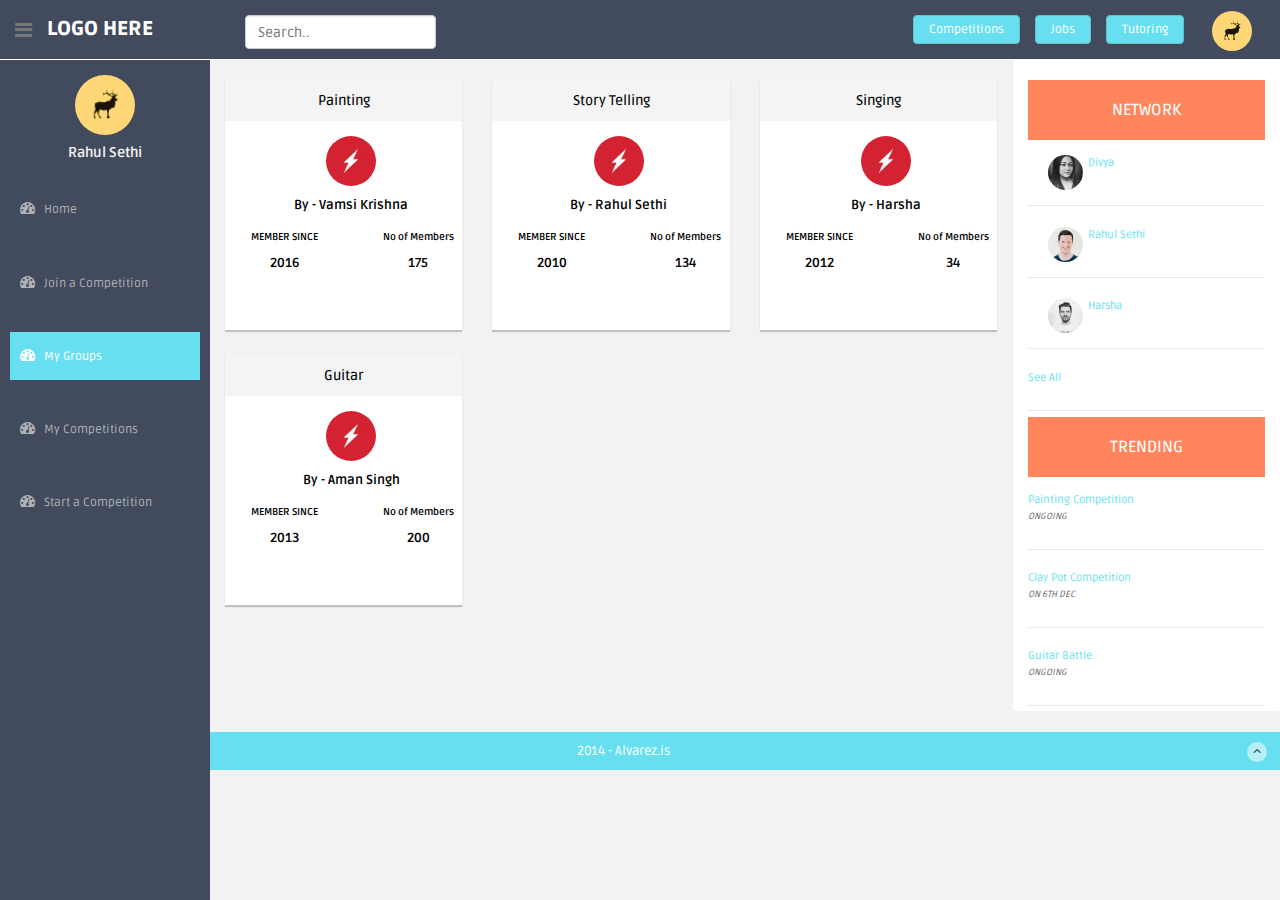
<file: groups.html>
<!DOCTYPE html>
<html lang="en">
  <head>
    <meta charset="utf-8">
    <meta name="viewport" content="width=device-width, initial-scale=1.0">
    <meta name="description" content="">
    <meta name="author" content="Dashboard">
    <meta name="keyword" content="Dashboard, Bootstrap, Admin, Template, Theme, Responsive, Fluid, Retina">

    <title>Title Here</title>

    <!-- Bootstrap core CSS -->
    <link href="assets/css/bootstrap.css" rel="stylesheet">
    <!--external css-->
    <link href="assets/font-awesome/css/font-awesome.css" rel="stylesheet" />
    <link rel="stylesheet" type="text/css" href="assets/css/zabuto_calendar.css">
    <link rel="stylesheet" type="text/css" href="assets/js/gritter/css/jquery.gritter.css" />
    <link rel="stylesheet" type="text/css" href="assets/lineicons/style.css">    
    <!-- Custom styles for this template -->
    <link href="assets/css/style.css" rel="stylesheet">
    <link href="assets/css/style-responsive.css" rel="stylesheet">
    <script src="assets/js/chart-master/Chart.js"></script>
    
  </head>

  <body>

  <section id="container" >
      <!-- **********************************************************************************************************************************************************
      TOP BAR CONTENT & NOTIFICATIONS
      *********************************************************************************************************************************************************** -->
      <!--header start-->
      <header class="header black-bg">
              <div class="sidebar-toggle-box">
                  <div class="fa fa-bars tooltips" data-placement="right" data-original-title="Toggle Navigation"></div>
              </div>
            <!--logo start-->
            <a href="index.html" class="logo"><b>Logo Here</b></a>
            <!--logo end-->
            <div class="nav notify-row" id="top_menu">
        <ul class="nav top-menu">
          <li>
            <div class="col-sm-20">
               <input type="text"  class="form-control" placeholder="Search..">
              </div>
          </li>
          
                </ul>
            </div>
            <div class="top-menu">
              <ul class="nav pull-right top-menu">
          <li><a class="links" href="login.html">Competitions</a>
          <li><a class="links" href="login.html">Jobs</a>
          <li><a class="links" href="login.html">Tutoring</a>
          <li>
            <button type="button" class="btn btn-image dropdown-toggle" data-toggle="dropdown">
                <img src="assets/img/ui-sam.jpg" class="img-circle" width="40">
            </button>
            <ul class="dropdown-menu" role="menu">
              <li><a href="#">Profile</a></li>
              <li><a href="#">Settings</a></li>
              <li><a href="#">Wallet</a></li>
              <li class="divider"></li>
              <li><a href="#">Logout</a></li>
            </ul>
          </li>
              </ul>
            </div>
      
        </header>
      <!--header end-->
      
      <!-- **********************************************************************************************************************************************************
      MAIN SIDEBAR MENU
      *********************************************************************************************************************************************************** -->
      <!--sidebar start-->
      <aside>
          <div id="sidebar"  class="nav-collapse ">
              <!-- sidebar menu start-->
              <ul class="sidebar-menu" id="nav-accordion">
              
                  <p class="centered"><a href="profile.html"><img src="assets/img/ui-sam.jpg" class="img-circle" width="60"></a></p>
                  <h5 class="centered">Rahul Sethi</h5>
                
                <li class="mt">
          <a href="index.html">
            <i class="fa fa-dashboard"></i>
            <span>Home</span>
          </a>
        </li>
        <li class="mt">
          <a href="joinCompetition.html">
            <i class="fa fa-dashboard"></i>
            <span>Join a Competition</span>
          </a>
        </li> 
        <li class="mt">
          <a class="active" href="groups.html">
            <i class="fa fa-dashboard"></i>
            <span>My Groups</span>
          </a>
        </li>
        <li class="mt">
          <a href="index.html">
            <i class="fa fa-dashboard"></i>
            <span>My Competitions</span>
          </a>
        </li>
        <li class="mt">
          <a href="index.html">
            <i class="fa fa-dashboard"></i>
            <span>Start a Competition</span>
          </a>
        </li>
              </ul>
              <!-- sidebar menu end-->
          </div>
      </aside>
      <!--sidebar end-->
      
      <!-- **********************************************************************************************************************************************************
      MAIN CONTENT
      *********************************************************************************************************************************************************** -->
      <!--main content start-->
      <section id="main-content">
          <section class="wrapper">

      <div class="row">
        <div class="col-lg-9 main-chart">         
          <div class="row">
            <div class="col-md-4 mb">
              <a href = "group.html">
                <div class="white-panel pn">
                  <div class="white-header">
                    <h5>Painting</h5>
                  </div>
                  <p><img src="assets/img/ui-danro.jpg" class="img-circle" width="50"></p>
                  <p><b>By - Vamsi Krishna</b></p>
                    <div class="row">
                      <div class="col-md-6">
                        <p class="small mt">MEMBER SINCE</p>
                        <p>2016</p>
                      </div>
                      <div class="col-md-6">
                        <p class="small mt">No of Members</p>
                        <p>175</p>
                      </div>
                    </div>
                </div>
              </a>
            </div>
            <div class="col-md-4 mb">
              <a href = "group.html">
                <div class="white-panel pn">
                  <div class="white-header">
                    <h5>Story Telling</h5>
                  </div>
                  <p><img src="assets/img/ui-danro.jpg" class="img-circle" width="50"></p>
                  <p><b>By - Rahul Sethi</b></p>
                    <div class="row">
                      <div class="col-md-6">
                        <p class="small mt">MEMBER SINCE</p>
                        <p>2010</p>
                      </div>
                      <div class="col-md-6">
                        <p class="small mt">No of Members</p>
                        <p>134</p>
                      </div>
                    </div>
                </div>
              </a>
            </div>
            <div class="col-md-4 mb">
              <a href = "group.html">
                <div class="white-panel pn">
                  <div class="white-header">
                    <h5>Singing</h5>
                  </div>
                  <p><img src="assets/img/ui-danro.jpg" class="img-circle" width="50"></p>
                  <p><b>By - Harsha</b></p>
                    <div class="row">
                      <div class="col-md-6">
                        <p class="small mt">MEMBER SINCE</p>
                        <p>2012</p>
                      </div>
                      <div class="col-md-6">
                        <p class="small mt">No of Members</p>
                        <p>34</p>
                      </div>
                    </div>
                </div>
              </a>
            </div>
            <div class="col-md-4 mb">
              <a href = "group.html">
                <div class="white-panel pn">
                  <div class="white-header">
                    <h5>Guitar</h5>
                  </div>
                  <p><img src="assets/img/ui-danro.jpg" class="img-circle" width="50"></p>
                  <p><b>By - Aman Singh</b></p>
                    <div class="row">
                      <div class="col-md-6">
                        <p class="small mt">MEMBER SINCE</p>
                        <p>2013</p>
                      </div>
                      <div class="col-md-6">
                        <p class="small mt">No of Members</p>
                        <p>200</p>
                      </div>
                    </div>
                </div>
              </a>
            </div>

          </div><!-- /row -->
        </div><!-- /col-lg-9 END SECTION MIDDLE -->
                  
                  
      <!-- **********************************************************************************************************************************************************
      RIGHT SIDEBAR CONTENT
      *********************************************************************************************************************************************************** -->                  
                  
                  <div class="col-lg-3 ds">
                    <!--COMPLETED ACTIONS DONUTS CHART-->
            <h3>NETWORK</h3>
                                        
                      <div class="desc">
                        <div class="thumb">
                          <img class="img-circle" src ="assets/img/ui-divya.jpg" width="35px" height="35px" align="">
                        </div>
                        <div class="details">
                          <p><a href="#">Divya</a><br/></p>
                        </div>
                      </div>
                      <div class="desc">
                        <div class="thumb">
                          <img class="img-circle" src ="assets/img/ui-sherman.jpg" width="35px" height="35px" align="">
                        </div>
                        <div class="details">
                          <p><a href="#">Rahul Sethi</a><br/></p>
                        </div>
                      </div>
                      <div class="desc">
                        <div class="thumb">
                          <img class="img-circle" src ="assets/img/ui-zac.jpg" width="35px" height="35px" align="">
                        </div>
                        <div class="details">
                          <p><a href="#">Harsha</a><br/></p>
                        </div>
                      </div>
                      <div class="desc">
                        <div class="details">
                          <p><a href="#">See All</a><br/></p>
                        </div>
                      </div>
                     
            <h3>TRENDING</h3>
                      <div class="desc">
                
                        <div class="details">
                          <p><a href="#">Painting Competition</a><br/>
                             <muted>Ongoing</muted>
                          </p>
                        </div>
                      </div>
                      <div class="desc">
                        
                        <div class="details">
                          <p><a href="#">Clay Pot Competition</a><br/>
                             <muted>On 6th Dec</muted>
                          </p>
                        </div>
                      </div>
                      <div class="desc">
                       
                        <div class="details">
                          <p><a href="#">Guitar Battle</a><br/>
                             <muted>Ongoing</muted>
                          </p>
                        </div>
                      </div>
                      
                  </div><!-- /col-lg-3 -->
              </div><! --/row -->
          </section>
      </section>

      <!--main content end-->
      <!--footer start-->
      <footer class="site-footer">
          <div class="text-center">
              2014 - Alvarez.is
              <a href="index.html#" class="go-top">
                  <i class="fa fa-angle-up"></i>
              </a>
          </div>
      </footer>
      <!--footer end-->
  </section>

    <!-- js placed at the end of the document so the pages load faster -->
    <script src="assets/js/jquery.js"></script>
    <script src="assets/js/jquery-1.8.3.min.js"></script>
    <script src="assets/js/bootstrap.min.js"></script>
    <script class="include" type="text/javascript" src="assets/js/jquery.dcjqaccordion.2.7.js"></script>
    <script src="assets/js/jquery.scrollTo.min.js"></script>
    <script src="assets/js/jquery.nicescroll.js" type="text/javascript"></script>
    <script src="assets/js/jquery.sparkline.js"></script>


    <!--common script for all pages-->
    <script src="assets/js/common-scripts.js"></script>
    
    <script type="text/javascript" src="assets/js/gritter/js/jquery.gritter.js"></script>
    <script type="text/javascript" src="assets/js/gritter-conf.js"></script>

    <!--script for this page-->
    <script src="assets/js/sparkline-chart.js"></script>    
  <script src="assets/js/zabuto_calendar.js"></script>  
  
  <script type="text/javascript">
        $(document).ready(function () {
          //Something needs to be done on loading of the page.
        });
  </script>
  </body>
</html>
</file>
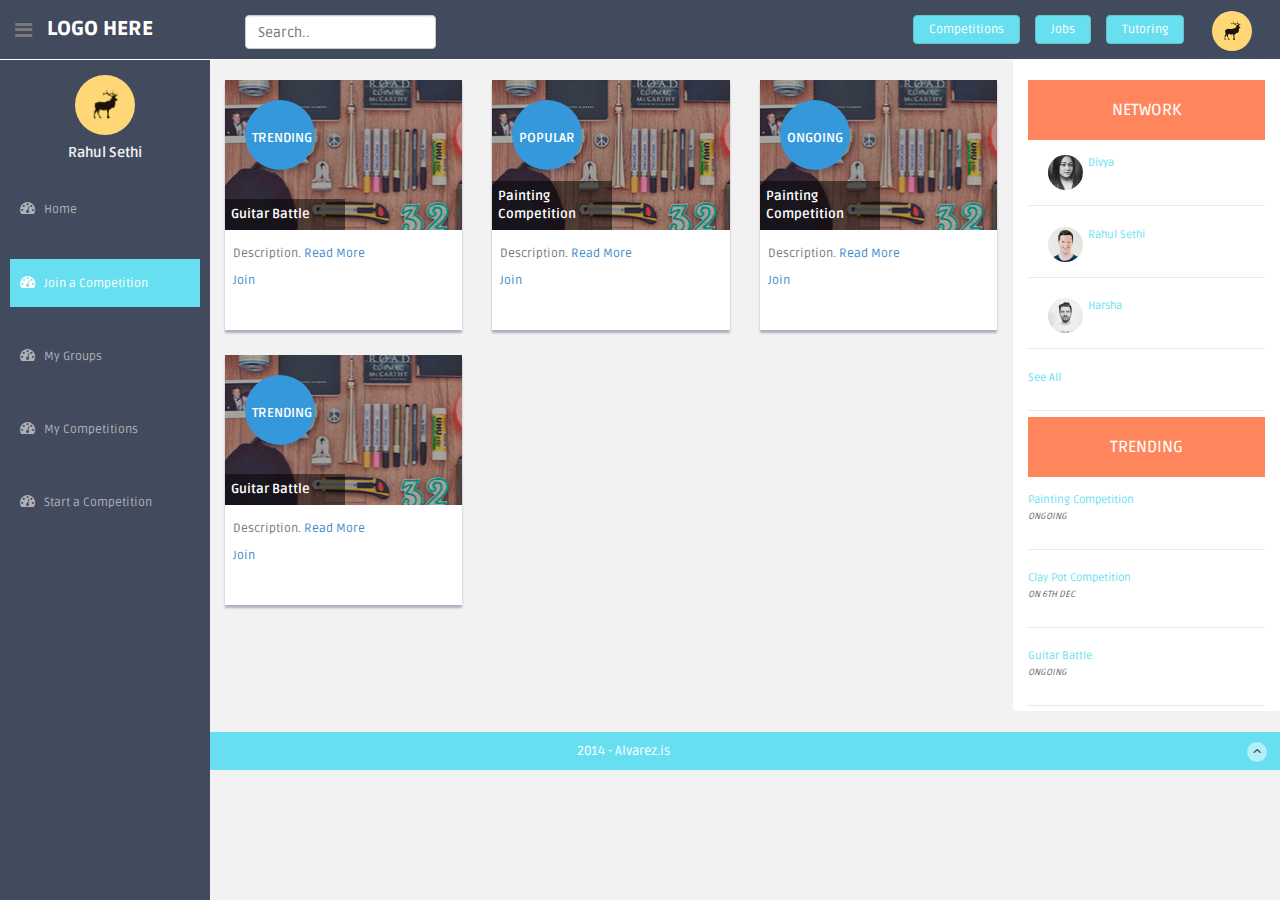
<file: joinCompetition.html>
<!DOCTYPE html>
<html lang="en">
  <head>
    <meta charset="utf-8">
    <meta name="viewport" content="width=device-width, initial-scale=1.0">
    <meta name="description" content="">
    <meta name="author" content="Dashboard">
    <meta name="keyword" content="Dashboard, Bootstrap, Admin, Template, Theme, Responsive, Fluid, Retina">

    <title>Title Here</title>

    <!-- Bootstrap core CSS -->
    <link href="assets/css/bootstrap.css" rel="stylesheet">
    <!--external css-->
    <link href="assets/font-awesome/css/font-awesome.css" rel="stylesheet" />
    <link rel="stylesheet" type="text/css" href="assets/css/zabuto_calendar.css">
    <link rel="stylesheet" type="text/css" href="assets/js/gritter/css/jquery.gritter.css" />
    <link rel="stylesheet" type="text/css" href="assets/lineicons/style.css">    
    <!-- Custom styles for this template -->
    <link href="assets/css/style.css" rel="stylesheet">
    <link href="assets/css/style-responsive.css" rel="stylesheet">
    <script src="assets/js/chart-master/Chart.js"></script>
    
  </head>

  <body>

  <section id="container" >
      <!-- **********************************************************************************************************************************************************
      TOP BAR CONTENT & NOTIFICATIONS
      *********************************************************************************************************************************************************** -->
      <!--header start-->
      <header class="header black-bg">
              <div class="sidebar-toggle-box">
                  <div class="fa fa-bars tooltips" data-placement="right" data-original-title="Toggle Navigation"></div>
              </div>
            <!--logo start-->
            <a href="index.html" class="logo"><b>Logo Here</b></a>
            <!--logo end-->
            <div class="nav notify-row" id="top_menu">
				<ul class="nav top-menu">
					<li>
						<div class="col-sm-20">
						   <input type="text"  class="form-control" placeholder="Search..">
					    </div>
					</li>
					
                </ul>
            </div>
            <div class="top-menu">
            	<ul class="nav pull-right top-menu">
					<li><a class="links" href="login.html">Competitions</a>
					<li><a class="links" href="login.html">Jobs</a>
					<li><a class="links" href="login.html">Tutoring</a>
					<li>
						<button type="button" class="btn btn-image dropdown-toggle" data-toggle="dropdown">
								<img src="assets/img/ui-sam.jpg" class="img-circle" width="40">
						</button>
						<ul class="dropdown-menu" role="menu">
							<li><a href="#">Profile</a></li>
							<li><a href="#">Settings</a></li>
							<li><a href="#">Wallet</a></li>
							<li class="divider"></li>
							<li><a href="#">Logout</a></li>
						</ul>
					</li>
            	</ul>
            </div>
			
        </header>
      <!--header end-->
      
      <!-- **********************************************************************************************************************************************************
      MAIN SIDEBAR MENU
      *********************************************************************************************************************************************************** -->
      <!--sidebar start-->
      <aside>
          <div id="sidebar"  class="nav-collapse ">
              <!-- sidebar menu start-->
              <ul class="sidebar-menu" id="nav-accordion">
              
              	  <p class="centered"><a href="profile.html"><img src="assets/img/ui-sam.jpg" class="img-circle" width="60"></a></p>
              	  <h5 class="centered">Rahul Sethi</h5>
              	
              	<li class="mt">
				  <a href="index.html">
					  <i class="fa fa-dashboard"></i>
					  <span>Home</span>
				  </a>
				</li>
				<li class="mt">
				  <a class="active" href="joinCompetition.html">
					  <i class="fa fa-dashboard"></i>
					  <span>Join a Competition</span>
				  </a>
				</li>	
				<li class="mt">
				  <a href="groups.html">
					  <i class="fa fa-dashboard"></i>
					  <span>My Groups</span>
				  </a>
				</li>
				<li class="mt">
				  <a href="index.html">
					  <i class="fa fa-dashboard"></i>
					  <span>My Competitions</span>
				  </a>
				</li>
				<li class="mt">
				  <a href="index.html">
					  <i class="fa fa-dashboard"></i>
					  <span>Start a Competition</span>
				  </a>
				</li>
              </ul>
              <!-- sidebar menu end-->
          </div>
      </aside>
      <!--sidebar end-->
      
      <!-- **********************************************************************************************************************************************************
      MAIN CONTENT
      *********************************************************************************************************************************************************** -->
      <!--main content start-->
      <section id="main-content">
          <section class="wrapper">

			<div class="row">
				<div class="col-lg-9 main-chart"> 				
					<div class="row">
						<div class="col-md-4 mb">
							<div class="content-panel pn">
								<div id="blog-bg" style="background:url(assets/img/blog-bg.jpg) no-repeat center top">
									<div class="badge badge-popular">TRENDING</div>
									<div class="blog-title">Guitar Battle</div>
								</div>
								<div class="blog-text">
									<p>Description. <a href="#">Read More</a></p>
									<p><a href="#">Join</a></p>
								</div>
							</div>
						</div><!-- /col-md-4 -->
						<div class="col-md-4 mb">
							<div class="content-panel pn">
								<div id="blog-bg" style="background:url(assets/img/blog-bg.jpg) no-repeat center top">
									<div class="badge badge-popular">POPULAR</div>
									<div class="blog-title">Painting Competition</div>
								</div>
								<div class="blog-text">
									<p>Description. <a href="#">Read More</a></p>
									<p><a href="#">Join</a></p>
								</div>
							</div>
						</div><!-- /col-md-4 -->
						<div class="col-md-4 mb">
							<div class="content-panel pn">
								<div id="blog-bg" style="background:url(assets/img/blog-bg.jpg) no-repeat center top">
									<div class="badge badge-popular">ONGOING</div>
									<div class="blog-title">Painting Competition</div>
								</div>
								<div class="blog-text">
									<p>Description. <a href="#">Read More</a></p>
									<p><a href="#">Join</a></p>
								</div>
							</div>
						</div><!-- /col-md-4 -->
						<div class="col-md-4 mb">
							<div class="content-panel pn">
								<div id="blog-bg" style="background:url(assets/img/blog-bg.jpg) no-repeat center top">
									<div class="badge badge-popular">TRENDING</div>
									<div class="blog-title">Guitar Battle</div>
								</div>
								<div class="blog-text">
									<p>Description. <a href="#">Read More</a></p>
									<p><a href="#">Join</a></p>
								</div>
							</div>
						</div><!-- /col-md-4 -->
									
					</div><!-- /row -->
				</div><!-- /col-lg-9 END SECTION MIDDLE -->
                  
                  
      <!-- **********************************************************************************************************************************************************
      RIGHT SIDEBAR CONTENT
      *********************************************************************************************************************************************************** -->                  
                  
                  <div class="col-lg-3 ds">
                    <!--COMPLETED ACTIONS DONUTS CHART-->
            <h3>NETWORK</h3>
                                        
                      <div class="desc">
                        <div class="thumb">
                          <img class="img-circle" src ="assets/img/ui-divya.jpg" width="35px" height="35px" align="">
                        </div>
                        <div class="details">
                          <p><a href="#">Divya</a><br/></p>
                        </div>
                      </div>
                      <div class="desc">
                        <div class="thumb">
                          <img class="img-circle" src ="assets/img/ui-sherman.jpg" width="35px" height="35px" align="">
                        </div>
                        <div class="details">
                          <p><a href="#">Rahul Sethi</a><br/></p>
                        </div>
                      </div>
                      <div class="desc">
                        <div class="thumb">
                          <img class="img-circle" src ="assets/img/ui-zac.jpg" width="35px" height="35px" align="">
                        </div>
                        <div class="details">
                          <p><a href="#">Harsha</a><br/></p>
                        </div>
                      </div>
                      <div class="desc">
                        <div class="details">
                          <p><a href="#">See All</a><br/></p>
                        </div>
                      </div>
                     
            <h3>TRENDING</h3>
                      <div class="desc">
                
                        <div class="details">
                          <p><a href="#">Painting Competition</a><br/>
                             <muted>Ongoing</muted>
                          </p>
                        </div>
                      </div>
                      <div class="desc">
                        
                        <div class="details">
                          <p><a href="#">Clay Pot Competition</a><br/>
                             <muted>On 6th Dec</muted>
                          </p>
                        </div>
                      </div>
                      <div class="desc">
                       
                        <div class="details">
                          <p><a href="#">Guitar Battle</a><br/>
                             <muted>Ongoing</muted>
                          </p>
                        </div>
                      </div>
                      
                  </div><!-- /col-lg-3 -->
              </div><! --/row -->
          </section>
      </section>

      <!--main content end-->
      <!--footer start-->
      <footer class="site-footer">
          <div class="text-center">
              2014 - Alvarez.is
              <a href="index.html#" class="go-top">
                  <i class="fa fa-angle-up"></i>
              </a>
          </div>
      </footer>
      <!--footer end-->
  </section>

    <!-- js placed at the end of the document so the pages load faster -->
    <script src="assets/js/jquery.js"></script>
    <script src="assets/js/jquery-1.8.3.min.js"></script>
    <script src="assets/js/bootstrap.min.js"></script>
    <script class="include" type="text/javascript" src="assets/js/jquery.dcjqaccordion.2.7.js"></script>
    <script src="assets/js/jquery.scrollTo.min.js"></script>
    <script src="assets/js/jquery.nicescroll.js" type="text/javascript"></script>
    <script src="assets/js/jquery.sparkline.js"></script>


    <!--common script for all pages-->
    <script src="assets/js/common-scripts.js"></script>
    
    <script type="text/javascript" src="assets/js/gritter/js/jquery.gritter.js"></script>
    <script type="text/javascript" src="assets/js/gritter-conf.js"></script>

    <!--script for this page-->
    <script src="assets/js/sparkline-chart.js"></script>    
	<script src="assets/js/zabuto_calendar.js"></script>	
	
	<script type="text/javascript">
        $(document).ready(function () {
        	//Something needs to be done on loading of the page.
        });
	</script>
  </body>
</html>
</file>
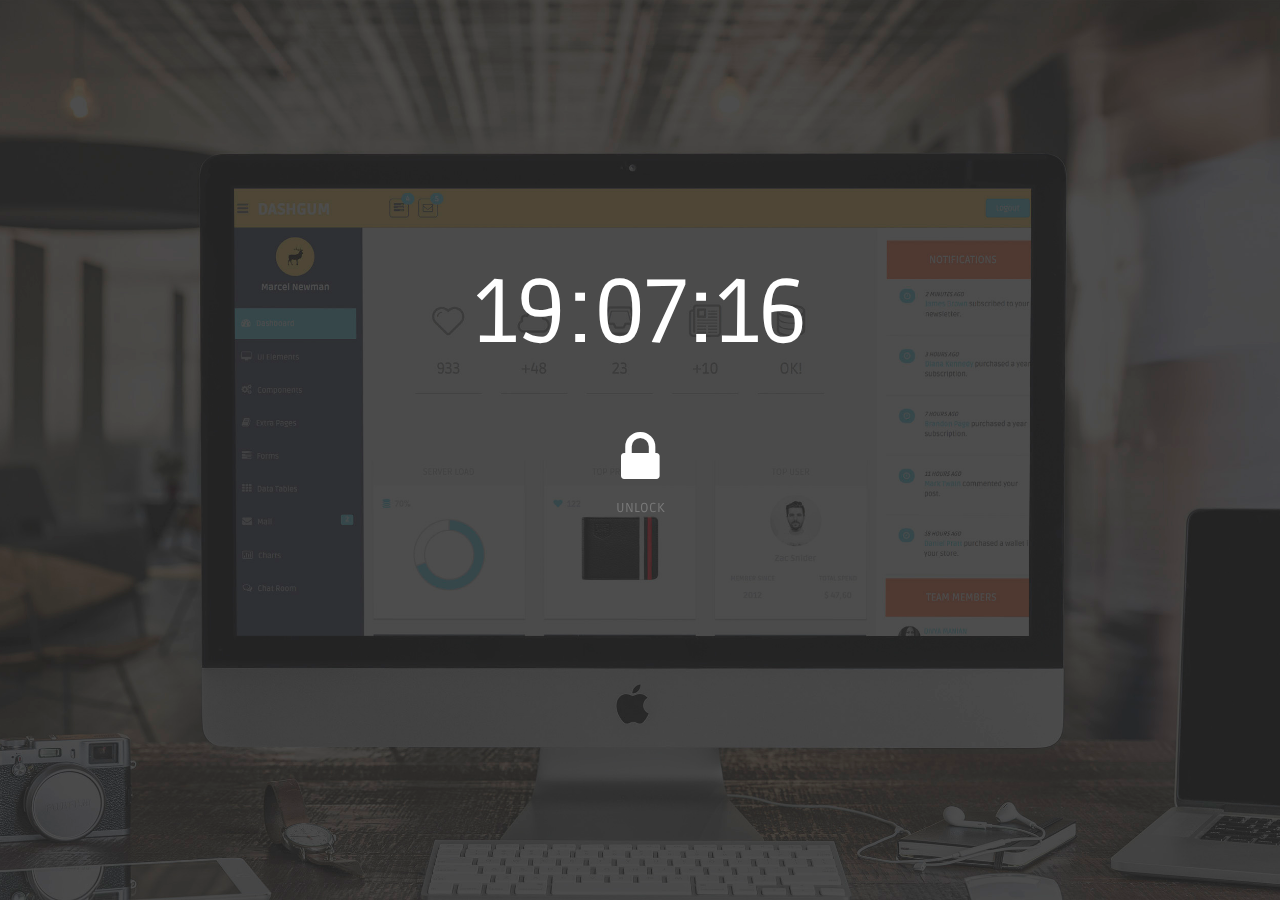
<file: lock_screen.html>
<!DOCTYPE html>
<html lang="en">
  <head>
    <meta charset="utf-8">
    <meta name="viewport" content="width=device-width, initial-scale=1.0">
    <meta name="description" content="">
    <meta name="author" content="Dashboard">
    <meta name="keyword" content="Dashboard, Bootstrap, Admin, Template, Theme, Responsive, Fluid, Retina">

    <title>DASHGUM - Bootstrap Admin Template</title>

    <!-- Bootstrap core CSS -->
    <link href="assets/css/bootstrap.css" rel="stylesheet">
    <!--external css-->
    <link href="assets/font-awesome/css/font-awesome.css" rel="stylesheet" />
        
    <!-- Custom styles for this template -->
    <link href="assets/css/style.css" rel="stylesheet">
    <link href="assets/css/style-responsive.css" rel="stylesheet">

    <!-- HTML5 shim and Respond.js IE8 support of HTML5 elements and media queries -->
    <!--[if lt IE 9]>
      <script src="https://oss.maxcdn.com/libs/html5shiv/3.7.0/html5shiv.js"></script>
      <script src="https://oss.maxcdn.com/libs/respond.js/1.4.2/respond.min.js"></script>
    <![endif]-->
  </head>

  <body onload="getTime()">

      <!-- **********************************************************************************************************************************************************
      MAIN CONTENT
      *********************************************************************************************************************************************************** -->

	  	<div class="container">
	  	
	  		<div id="showtime"></div>
	  			<div class="col-lg-4 col-lg-offset-4">
	  				<div class="lock-screen">
		  				<h2><a data-toggle="modal" href="#myModal"><i class="fa fa-lock"></i></a></h2>
		  				<p>UNLOCK</p>
		  				
				          <!-- Modal -->
				          <div aria-hidden="true" aria-labelledby="myModalLabel" role="dialog" tabindex="-1" id="myModal" class="modal fade">
				              <div class="modal-dialog">
				                  <div class="modal-content">
				                      <div class="modal-header">
				                          <button type="button" class="close" data-dismiss="modal" aria-hidden="true">&times;</button>
				                          <h4 class="modal-title">Welcome Back</h4>
				                      </div>
				                      <div class="modal-body">
				                          <p class="centered"><img class="img-circle" width="80" src="assets/img/ui-sam.jpg"></p>
				                          <input type="password" name="password" placeholder="Password" autocomplete="off" class="form-control placeholder-no-fix">
				
				                      </div>
				                      <div class="modal-footer centered">
				                          <button data-dismiss="modal" class="btn btn-theme04" type="button">Cancel</button>
				                          <button class="btn btn-theme03" type="button">Login</button>
				                      </div>
				                  </div>
				              </div>
				          </div>
				          <!-- modal -->
		  				
		  				
	  				</div><! --/lock-screen -->
	  			</div><!-- /col-lg-4 -->
	  	
	  	</div><!-- /container -->

    <!-- js placed at the end of the document so the pages load faster -->
    <script src="assets/js/jquery.js"></script>
    <script src="assets/js/bootstrap.min.js"></script>

    <!--BACKSTRETCH-->
    <!-- You can use an image of whatever size. This script will stretch to fit in any screen size.-->
    <script type="text/javascript" src="assets/js/jquery.backstretch.min.js"></script>
    <script>
        $.backstretch("assets/img/login-bg.jpg", {speed: 500});
    </script>

    <script>
        function getTime()
        {
            var today=new Date();
            var h=today.getHours();
            var m=today.getMinutes();
            var s=today.getSeconds();
            // add a zero in front of numbers<10
            m=checkTime(m);
            s=checkTime(s);
            document.getElementById('showtime').innerHTML=h+":"+m+":"+s;
            t=setTimeout(function(){getTime()},500);
        }

        function checkTime(i)
        {
            if (i<10)
            {
                i="0" + i;
            }
            return i;
        }
    </script>

  </body>
</html>
</file>
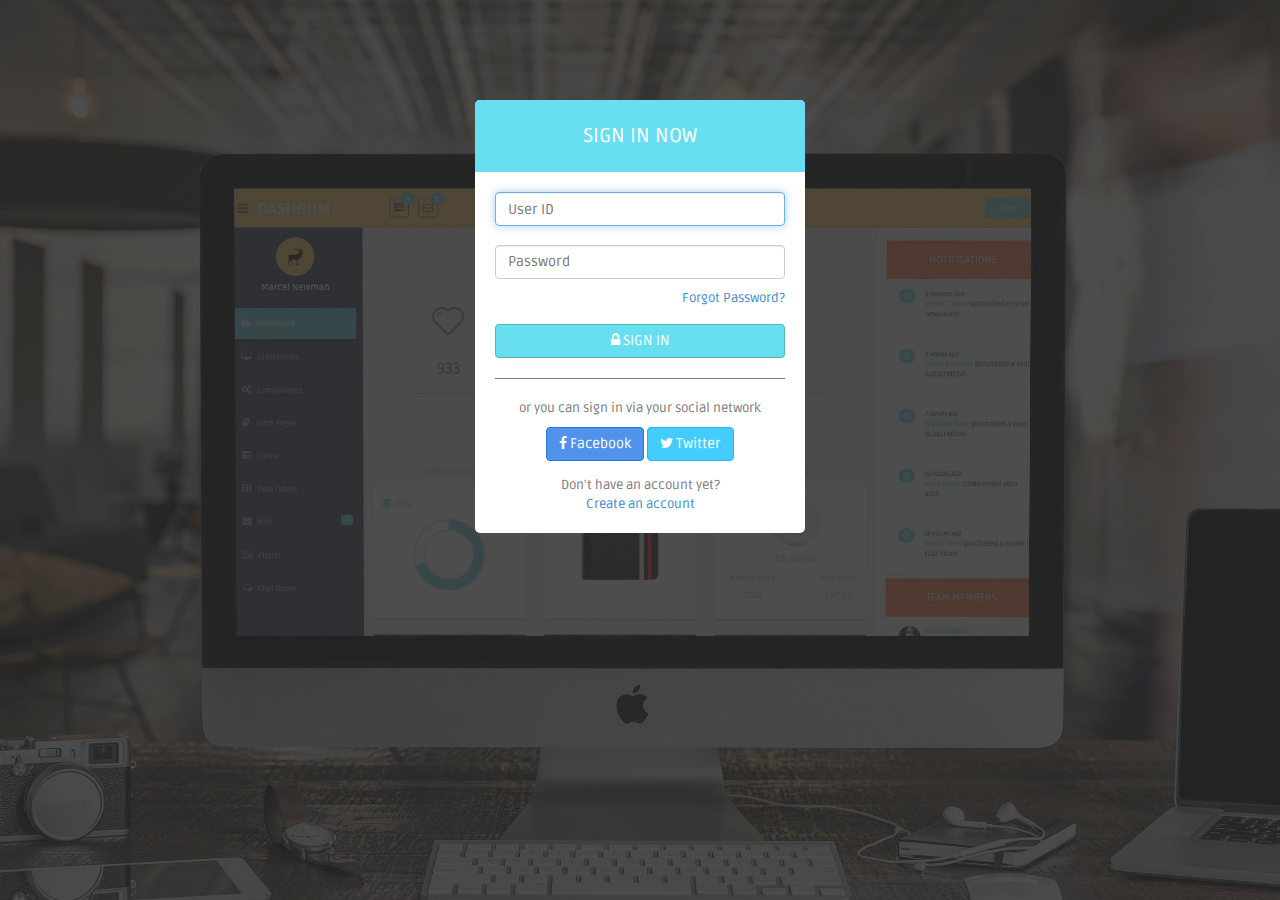
<file: login.html>
<!DOCTYPE html>
<html lang="en">
  <head>
    <meta charset="utf-8">
    <meta name="viewport" content="width=device-width, initial-scale=1.0">
    <meta name="description" content="">
    <meta name="author" content="Dashboard">
    <meta name="keyword" content="Dashboard, Bootstrap, Admin, Template, Theme, Responsive, Fluid, Retina">

    <title>DASHGUM - Bootstrap Admin Template</title>

    <!-- Bootstrap core CSS -->
    <link href="assets/css/bootstrap.css" rel="stylesheet">
    <!--external css-->
    <link href="assets/font-awesome/css/font-awesome.css" rel="stylesheet" />
        
    <!-- Custom styles for this template -->
    <link href="assets/css/style.css" rel="stylesheet">
    <link href="assets/css/style-responsive.css" rel="stylesheet">

    <!-- HTML5 shim and Respond.js IE8 support of HTML5 elements and media queries -->
    <!--[if lt IE 9]>
      <script src="https://oss.maxcdn.com/libs/html5shiv/3.7.0/html5shiv.js"></script>
      <script src="https://oss.maxcdn.com/libs/respond.js/1.4.2/respond.min.js"></script>
    <![endif]-->
  </head>

  <body>

      <!-- **********************************************************************************************************************************************************
      MAIN CONTENT
      *********************************************************************************************************************************************************** -->

	  <div id="login-page">
	  	<div class="container">
	  	
		      <form class="form-login" action="index.html">
		        <h2 class="form-login-heading">sign in now</h2>
		        <div class="login-wrap">
		            <input type="text" class="form-control" placeholder="User ID" autofocus>
		            <br>
		            <input type="password" class="form-control" placeholder="Password">
		            <label class="checkbox">
		                <span class="pull-right">
		                    <a data-toggle="modal" href="login.html#myModal"> Forgot Password?</a>
		
		                </span>
		            </label>
		            <button class="btn btn-theme btn-block" href="index.html" type="submit"><i class="fa fa-lock"></i> SIGN IN</button>
		            <hr>
		            
		            <div class="login-social-link centered">
		            <p>or you can sign in via your social network</p>
		                <button class="btn btn-facebook" type="submit"><i class="fa fa-facebook"></i> Facebook</button>
		                <button class="btn btn-twitter" type="submit"><i class="fa fa-twitter"></i> Twitter</button>
		            </div>
		            <div class="registration">
		                Don't have an account yet?<br/>
		                <a class="" href="#">
		                    Create an account
		                </a>
		            </div>
		
		        </div>
		
		          <!-- Modal -->
		          <div aria-hidden="true" aria-labelledby="myModalLabel" role="dialog" tabindex="-1" id="myModal" class="modal fade">
		              <div class="modal-dialog">
		                  <div class="modal-content">
		                      <div class="modal-header">
		                          <button type="button" class="close" data-dismiss="modal" aria-hidden="true">&times;</button>
		                          <h4 class="modal-title">Forgot Password ?</h4>
		                      </div>
		                      <div class="modal-body">
		                          <p>Enter your e-mail address below to reset your password.</p>
		                          <input type="text" name="email" placeholder="Email" autocomplete="off" class="form-control placeholder-no-fix">
		
		                      </div>
		                      <div class="modal-footer">
		                          <button data-dismiss="modal" class="btn btn-default" type="button">Cancel</button>
		                          <button class="btn btn-theme" type="button">Submit</button>
		                      </div>
		                  </div>
		              </div>
		          </div>
		          <!-- modal -->
		
		      </form>	  	
	  	
	  	</div>
	  </div>

    <!-- js placed at the end of the document so the pages load faster -->
    <script src="assets/js/jquery.js"></script>
    <script src="assets/js/bootstrap.min.js"></script>

    <!--BACKSTRETCH-->
    <!-- You can use an image of whatever size. This script will stretch to fit in any screen size.-->
    <script type="text/javascript" src="assets/js/jquery.backstretch.min.js"></script>
    <script>
        $.backstretch("assets/img/login-bg.jpg", {speed: 500});
    </script>


  </body>
</html>
</file>
<file: assets/css/zabuto_calendar.css>
/**
 * Zabuto Calendar
 */

div.zabuto_calendar {
    margin: 0;
    padding: 10px;
}

.calendar-month-header 		{font-size:116%!important;}
.calendar-month-header th 	{font-weight:600!important;}

div.zabuto_calendar .table {
    width: 100%;
    margin: 0;
    padding: 0px;
}

div.zabuto_calendar .table th,
div.zabuto_calendar .table td {
    padding: 11.9px 0px;
    text-align: center;
}

div.zabuto_calendar .table tr th,
div.zabuto_calendar .table tr td {
    background-color:;
}

div.zabuto_calendar .table tr.calendar-month-header th {
    background-color:;
}

div.zabuto_calendar .table tr.calendar-month-header th span {
    cursor: pointer;
    display: inline-block;
    padding-bottom:0px;
	
}

div.zabuto_calendar .table tr.calendar-dow-header th {
    background-color:;
}

div.zabuto_calendar .table tr:last-child {
    border-bottom: 0px solid #dddddd;
}

div.zabuto_calendar .table tr.calendar-month-header th {
    padding:10px;
	
	}

div.zabuto_calendar .table-bordered tr.calendar-month-header th {
    border-left: 0;
    border-right: 0;
}

div.zabuto_calendar .table-bordered tr.calendar-month-header th:first-child {
    border-left: 0px solid #dddddd;
}

div.zabuto_calendar div.calendar-month-navigation {
    cursor: pointer;
    margin: 0;
    padding: 0;
    padding-top:0px;
}

div.zabuto_calendar tr.calendar-dow-header th,
div.zabuto_calendar tr.calendar-dow td {
    width: 14%;
}

div.zabuto_calendar .table tr td div.day {
    margin: 0px;
    padding-top: 0px;
    padding-bottom: 0px;
}

/* actions and events */
div.zabuto_calendar .table tr td.event div.day,
div.zabuto_calendar ul.legend li.event {
    background-color:;
}

div.zabuto_calendar .table tr td.dow-clickable,
div.zabuto_calendar .table tr td.event-clickable {
    cursor: pointer;
}

/* badge */
div.zabuto_calendar .badge-today,
div.zabuto_calendar div.legend span.badge-today {
    background-color:;
    color: #ffffff;
    text-shadow: none;
}

div.zabuto_calendar .badge-event,
div.zabuto_calendar div.legend span.badge-event {
    background-color:;
    color: #ffffff;
    text-shadow: none;
}

div.zabuto_calendar .badge-event {
    font-size: 0.95em;
    padding-left: 8px;
    padding-right: 8px;
    padding-bottom: 4px;
}

/* legend */
div.zabuto_calendar div.legend {
    margin-top: 15px;
    text-align: right;
	padding-right:10px;
	padding-bottom:10px;
}

div.zabuto_calendar div.legend span {
    font-size: 10px;
    font-weight: normal;
}

div.zabuto_calendar div.legend span.legend-text:after,
div.zabuto_calendar div.legend span.legend-block:after,
div.zabuto_calendar div.legend span.legend-list:after,
div.zabuto_calendar div.legend span.legend-spacer:after {
    content: ' ';
}

div.zabuto_calendar div.legend span.legend-spacer {
    padding-left: 25px;
}

div.zabuto_calendar ul.legend > span {
    padding-left: 2px;
}

div.zabuto_calendar ul.legend {
    display: inline-block;
    list-style: none outside none;
    margin: 0;
    padding: 0;
}

div.zabuto_calendar ul.legend li {
    display: inline-block;
    height: 8px;
    width: 8px;
    margin-left: 5px;
}

div.zabuto_calendar ul.legend
div.zabuto_calendar ul.legend li:first-child {
    margin-left: 7px;
}

div.zabuto_calendar ul.legend li:last-child {
    margin-right: 5px;
}

div.zabuto_calendar div.legend span.badge {
    font-size: 0.9em;
    border-radius: 5px 5px 5px 5px;
    padding-left: 5px;
    padding-right: 5px;
    padding-top: 2px;
    padding-bottom: 3px;
}

/* responsive */
@media (max-width: 979px) {
    div.zabuto_calendar .table th,
    div.zabuto_calendar .table td {
        padding: 2px 1px;
    }
}
</file>
<file: assets/lineicons/style.css>
@font-face {
	font-family: 'linecons';
	src:url('fonts/linecons.eot');
}
@font-face {
	font-family: 'linecons';
	src: url([data-uri]) format('svg'),
		 url([data-uri]) format('truetype');
	font-weight: normal;
	font-style: normal;
}

/* Use the following CSS code if you want to use data attributes for inserting your icons */
[data-icon]:before {
	font-family: 'linecons';
	content: attr(data-icon);
	speak: none;
	font-weight: normal;
	line-height: 1;
	-webkit-font-smoothing: antialiased;
}

/* Use the following CSS code if you want to have a class per icon */
[class^="li_"]:before, [class*=" li_"]:before {
	font-family: 'linecons';
	font-style: normal;
	speak: none;
	font-weight: normal;
	line-height: 1;
	-webkit-font-smoothing: antialiased;
}
.li_heart:before {
	content: "\e000";
}
.li_cloud:before {
	content: "\e001";
}
.li_star:before {
	content: "\e002";
}
.li_tv:before {
	content: "\e003";
}
.li_sound:before {
	content: "\e004";
}
.li_video:before {
	content: "\e005";
}
.li_trash:before {
	content: "\e006";
}
.li_user:before {
	content: "\e007";
}
.li_key:before {
	content: "\e008";
}
.li_search:before {
	content: "\e009";
}
.li_settings:before {
	content: "\e00a";
}
.li_camera:before {
	content: "\e00b";
}
.li_tag:before {
	content: "\e00c";
}
.li_lock:before {
	content: "\e00d";
}
.li_bulb:before {
	content: "\e00e";
}
.li_pen:before {
	content: "\e00f";
}
.li_diamond:before {
	content: "\e010";
}
.li_display:before {
	content: "\e011";
}
.li_location:before {
	content: "\e012";
}
.li_eye:before {
	content: "\e013";
}
.li_bubble:before {
	content: "\e014";
}
.li_stack:before {
	content: "\e015";
}
.li_cup:before {
	content: "\e016";
}
.li_phone:before {
	content: "\e017";
}
.li_news:before {
	content: "\e018";
}
.li_mail:before {
	content: "\e019";
}
.li_like:before {
	content: "\e01a";
}
.li_photo:before {
	content: "\e01b";
}
.li_note:before {
	content: "\e01c";
}
.li_clock:before {
	content: "\e01d";
}
.li_paperplane:before {
	content: "\e01e";
}
.li_params:before {
	content: "\e01f";
}
.li_banknote:before {
	content: "\e020";
}
.li_data:before {
	content: "\e021";
}
.li_music:before {
	content: "\e022";
}
.li_megaphone:before {
	content: "\e023";
}
.li_study:before {
	content: "\e024";
}
.li_lab:before {
	content: "\e025";
}
.li_food:before {
	content: "\e026";
}
.li_t-shirt:before {
	content: "\e027";
}
.li_fire:before {
	content: "\e028";
}
.li_clip:before {
	content: "\e029";
}
.li_shop:before {
	content: "\e02a";
}
.li_calendar:before {
	content: "\e02b";
}
.li_vallet:before {
	content: "\e02c";
}
.li_vynil:before {
	content: "\e02d";
}
.li_truck:before {
	content: "\e02e";
}
.li_world:before {
	content: "\e02f";
}
</file>
<file: assets/css/style-responsive.css>
@media (min-width: 980px) {
    /*-----*/
    .custom-bar-chart {
        margin-bottom: 40px;
    }

}

@media (min-width: 768px) and (max-width: 979px) {

    /*-----*/
    .custom-bar-chart {
        margin-bottom: 40px;
    }

    /*chat room*/


}

@media (max-width: 768px) {

    .header {
        position: absolute;
    }

    /*sidebar*/

    #sidebar {
        height: auto;
        overflow: hidden;
        position: absolute;
        width: 100%;
        z-index: 1001;
    }


    /* body container */
    #main-content {
        margin: 0px!important;
        position: none !important;
    }

    #sidebar > ul > li > a > span {
        line-height: 35px;
    }

    #sidebar > ul > li {
        margin: 0 10px 5px 10px;
    }
    #sidebar > ul > li > a {
        height:35px;
        line-height:35px;
        padding: 0 10px;
        text-align: left;
    }
    #sidebar > ul > li > a i{
        /*display: none !important;*/
    }

    #sidebar ul > li > a .arrow, #sidebar > ul > li > a .arrow.open {
        margin-right: 10px;
        margin-top: 15px;
    }

    #sidebar ul > li.active > a .arrow, #sidebar ul > li > a:hover .arrow, #sidebar ul > li > a:focus .arrow,
    #sidebar > ul > li.active > a .arrow.open, #sidebar > ul > li > a:hover .arrow.open, #sidebar > ul > li > a:focus .arrow.open{
        margin-top: 15px;
    }

    #sidebar > ul > li > a, #sidebar > ul > li > ul.sub > li {
        width: 100%;
    }
    #sidebar > ul > li > ul.sub > li > a {
        background: transparent !important ;
    }
    #sidebar > ul > li > ul.sub > li > a:hover {
        
    }


    /* sidebar */
    #sidebar {
        margin: 0px !important;
    }

    /* sidebar collabler */
    #sidebar .btn-navbar.collapsed .arrow {
        display: none;
    }

    #sidebar .btn-navbar .arrow {
        position: absolute;
        right: 35px;
        width: 0;
        height: 0;
        top:48px;
        border-bottom: 15px solid #282e36;
        border-left: 15px solid transparent;
        border-right: 15px solid transparent;
    }


    /*---------*/

    .modal-footer .btn {
        margin-bottom: 0px !important;
    }

    .btn {
        margin-bottom: 5px;
    }


    /* full calendar fix */
    .fc-header-right {
        left:25px;
        position: absolute;
    }

    .fc-header-left .fc-button {
        margin: 0px !important;
        top: -10px !important;
    }

    .fc-header-right .fc-button {
        margin: 0px !important;
        top: -50px !important;
    }

    .fc-state-active, .fc-state-active .fc-button-inner, .fc-state-hover, .fc-state-hover .fc-button-inner {
        background: none !important;
        color: #FFFFFF !important;
    }

    .fc-state-default, .fc-state-default .fc-button-inner {
        background: none !important;
    }

    .fc-button {
        border: none !important;
        margin-right: 2px;
    }

    .fc-view {
        top: 0px !important;
    }

    .fc-button .fc-button-inner {
        margin: 0px !important;
        padding: 2px !important;
        border: none !important;
        margin-right: 2px !important;
        background-color: #fafafa !important;
        background-image: -moz-linear-gradient(top, #fafafa, #efefef) !important;
        background-image: -webkit-gradient(linear, 0 0, 0 100%, from(#fafafa), to(#efefef)) !important;
        background-image: -webkit-linear-gradient(top, #fafafa, #efefef) !important;
        background-image: -o-linear-gradient(top, #fafafa, #efefef) !important;
        background-image: linear-gradient(to bottom, #fafafa, #efefef) !important;
        filter: progid:dximagetransform.microsoft.gradient(startColorstr='#fafafa', endColorstr='#efefef', GradientType=0) !important;
        -webkit-box-shadow: 0 1px 0px rgba(255, 255, 255, .8) !important;
        -moz-box-shadow: 0 1px 0px rgba(255, 255, 255, .8) !important;
        box-shadow: 0 1px 0px rgba(255, 255, 255, .8) !important;
        -webkit-border-radius: 3px !important;
        -moz-border-radius: 3px !important;
        border-radius: 3px !important;
        color: #646464 !important;
        border: 1px solid #ddd !important;
        text-shadow: 0 1px 0px rgba(255, 255, 255, .6) !important;
        text-align: center;
    }

    .fc-button.fc-state-disabled .fc-button-inner {
        color: #bcbbbb !important;
    }

    .fc-button.fc-state-active .fc-button-inner {
        background-color: #e5e4e4 !important;
        background-image: -moz-linear-gradient(top, #e5e4e4, #dddcdc) !important;
        background-image: -webkit-gradient(linear, 0 0, 0 100%, from(#e5e4e4), to(#dddcdc)) !important;
        background-image: -webkit-linear-gradient(top, #e5e4e4, #dddcdc) !important;
        background-image: -o-linear-gradient(top, #e5e4e4, #dddcdc) !important;
        background-image: linear-gradient(to bottom, #e5e4e4, #dddcdc) !important;
        filter: progid:dximagetransform.microsoft.gradient(startColorstr='#e5e4e4', endColorstr='#dddcdc', GradientType=0) !important;
    }

    .fc-content {
        margin-top: 50px;
    }

    .fc-header-title h2 {
        line-height: 40px !important;
        font-size: 12px !important;
    }

    .fc-header {
        margin-bottom:0px !important;
    }

    /*--*/

    /*.chart-position {*/
        /*margin-top: 0px;*/
    /*}*/

    .stepy-titles li {
        margin: 10px 3px;
    }

    /*-----*/
    .custom-bar-chart {
        margin-bottom: 40px;
    }

    /*menu icon plus minus*/
    .dcjq-icon {
        top: 10px;
    }
    ul.sidebar-menu li ul.sub li a {
        padding: 0;
    }

    /*---*/

    .img-responsive {
        width: 100%;
    }

}



@media (max-width: 480px) {

    .notify-row, .search, .dont-show , .inbox-head .sr-input, .inbox-head .sr-btn{
        display: none;
    }

    #top_menu .nav > li, ul.top-menu > li {
        float: right;
    }
    .hidden-phone {
        display: none !important;
    }

    .chart-position {
       margin-top: 0px;
     }

    .navbar-inverse .navbar-toggle:hover, .navbar-inverse .navbar-toggle:focus {
        background-color: #ccc;
        border-color:#ccc ;
    }

}

@media (max-width:320px) {
    .login-social-link a {
        padding: 15px 17px !important;
    }

    .notify-row, .search, .dont-show, .inbox-head .sr-input, .inbox-head .sr-btn {
        display: none;
    }

    #top_menu .nav > li, ul.top-menu > li {
        float: right;
    }

    .hidden-phone {
        display: none !important;
    }

    .chart-position {
        margin-top: 0px;
    }

    .lock-wrapper {
        margin: 10% auto;
        max-width: 310px;
    }
    .lock-input {
        width: 82%;
    }

    .cmt-form {
        display: inline-block;
        width: 75%;
    }

}
</file>
<file: assets/css/style.css>
/*
Template Name: DASHGUM FREE - Bootstrap 3.2 Admin Theme
Template Version: 1.0
Author: Carlos Alvarez
Website: http://blacktie.co
Premium: http://www.gridgum.com
*/

/* Import fonts */
@import url(http://fonts.googleapis.com/css?family=Ruda:400,700,900);

/* BASIC THEME CONFIGURATION */
body {
    color: #797979;
    background: #f2f2f2;
    font-family: 'Ruda', sans-serif;
    padding: 0px !important;
    margin: 0px !important;
    font-size:13px;
}

ul li {
    list-style: none;
}

a, a:hover, a:focus {
    text-decoration: none;
    outline: none;
}
::selection {

    background: #68dff0;
    color: #fff;
}
::-moz-selection {
    background: #68dff0;
    color: #fff;
}

.box{
    display: none;
    width: 100%;
}

a:hover + .box,.box:hover{
    display: block;
    position: relative;
    z-index: 100;
}

#container {
    width: 100%;
    height: 100%;
}

/* Bootstrap Modifications */
.modal-header {
    background: #68dff0;
}

.modal-title {
    color: white;
}

.btn-round {
    border-radius: 20px;
    -webkit-border-radius: 20px;
}

.accordion-heading .accordion-toggle {
    display: block;
    cursor: pointer;
    border-top: 1px solid #F5F5F5;
    padding: 5px 0px;
    line-height: 28.75px;
    text-transform: uppercase;
    color: #1a1a1a;
    background-color: #ffffff;
    outline: none !important;
    text-decoration: none;
}   



/*Theme Backgrounds*/

.bg-theme {
    background-color: #68dff0;
}

.bg-theme02 {
    background-color: #ac92ec;
}

.bg-theme03 {
  background-color: #48cfad;
}

.bg-theme04 {
  background-color: #ed5565;
}
/*Theme Buttons*/

.btn-image {
  color: #424a5d;
  background-color: #424a5d;
  border-color: #424a5d;
  margin-top: 4px;
  heigh: 20px;
}
.btn-image:hover,
.btn-image:focus,
.btn-image:active,
.btn-image.active,
.open .dropdown-toggle.btn-image {
  
}

.btn-theme {
  color: #fff;
  background-color: #68dff0;
  border-color: #48bcb4;
  margin-top: 15px;
}
.btn-theme:hover,
.btn-theme:focus,
.btn-theme:active,
.btn-theme.active,
.open .dropdown-toggle.btn-theme {
  color: #fff;
  background-color: #48bcb4;
  border-color: #48bcb4;
}

.btn-theme02 {
  color: #fff;
  background-color: #ac92ec;
  border-color: #967adc;
}
.btn-theme02:hover,
.btn-theme02:focus,
.btn-theme02:active,
.btn-theme02.active,
.open .dropdown-toggle.btn-theme02 {
  color: #fff;
  background-color: #967adc;
  border-color: #967adc;
}

.btn-theme03 {
  color: #fff;
  background-color: #48cfad;
  border-color: #37bc9b;
}
.btn-theme03:hover,
.btn-theme03:focus,
.btn-theme03:active,
.btn-theme03.active,
.open .dropdown-toggle.btn-theme03 {
  color: #fff;
  background-color: #37bc9b;
  border-color: #37bc9b;
}

.btn-theme04 {
  color: #fff;
  background-color: #ed5565;
  border-color: #da4453;
}
.btn-theme04:hover,
.btn-theme04:focus,
.btn-theme04:active,
.btn-theme04.active,
.open .dropdown-toggle.btn-theme04 {
  color: #fff;
  background-color: #da4453;
  border-color: #da4453;
}

.btn-clear-g {
    color: #48bcb4;
    background: transparent;
    border-color: #48bcb4;
}

.btn-clear-g:hover {
    color: white;
}

hr {
  margin-top: 20px;
  margin-bottom: 20px;
  border: 0;
  border-top: 1px solid #797979;
}



/*Helpers*/

.centered {
    text-align: center;
}

.goleft {
    text-align: left;
}

.goright {
    text-align: right;
}

.mt {
    margin-top: 25px;
}

.mb {
    margin-bottom: 25px;
}

.ml {
    margin-left: 5px;
    }

.no-padding {
    padding: 0 !important;
}

.no-margin {
    margin: 0 !important;
}

/*Exclusive Theme Colors Configuration*/

.label-theme {
    background-color: #68dff0;
}

.bg-theme {
    background-color: #68dff0;
}

ul.top-menu > li > .links {
    color: #ffffff;
    font-size: 12px;
    border-radius: 4px;
    -webkit-border-radius: 4px;
    border: 1px solid #64c3c2 !important;
    padding: 5px 15px;
    margin-right: 15px;
    background: #68dff0;
    margin-top: 15px;
}


/*sidebar navigation*/

#sidebar {
    width: 210px;
    height: 100%;
    position: fixed;
    background: #424a5d;
}

#sidebar h5 {
    color: #f2f2f2;
    font-weight: 700;
}

#sidebar ul li {
    position: relative;
}

#sidebar .sub-menu > .sub li  {
    padding-left: 32px;
}

#sidebar .sub-menu > .sub li:last-child {
    padding-bottom: 10px;
}

/*LEFT NAVIGATION ICON*/
.dcjq-icon {
    height:17px;
    width:17px;
    display:inline-block;
    background: url("../img/nav-expand.png") no-repeat top;
    border-radius:3px;
    -moz-border-radius:3px;
    -webkit-border-radius:3px;
    position:absolute;
    right:10px;
    top:15px;
}
.active .dcjq-icon {
    background: url("../img/nav-expand.png") no-repeat bottom;
    border-radius:3px;
    -moz-border-radius:3px;
    -webkit-border-radius:3px;
}
/*---*/

.nav-collapse.collapse {
    display: inline;
}

ul.sidebar-menu , ul.sidebar-menu li ul.sub{
    margin: -2px 0 0;
    padding: 0;
}

ul.sidebar-menu {
    margin-top: 75px;
}

#sidebar > ul > li > ul.sub {
    display: none;
}

#sidebar > ul > li.active > ul.sub, #sidebar > ul > li > ul.sub > li > a {
    display: block;
}

ul.sidebar-menu li ul.sub li{
    background: #424a5d;
    margin-bottom: 0;
    margin-left: 0;
    margin-right: 0;
}

ul.sidebar-menu li ul.sub li:last-child{
    border-radius: 0 0 4px 4px;
    -webkit-border-radius: 0 0 4px 4px;
}

ul.sidebar-menu li ul.sub li a {
    font-size: 12px;
    padding: 6px 0;
    line-height: 35px;
    height: 35px;
    -webkit-transition: all 0.3s ease;
    -moz-transition: all 0.3s ease;
    -o-transition: all 0.3s ease;
    -ms-transition: all 0.3s ease;
    transition: all 0.3s ease;
    color: #aeb2b7;
}

ul.sidebar-menu li ul.sub li a:hover {
    color: white;
    background: transparent;
}

ul.sidebar-menu li ul.sub li.active a {
    color: #68dff0;
    -webkit-transition: all 0.3s ease;
    -moz-transition: all 0.3s ease;
    -o-transition: all 0.3s ease;
    -ms-transition: all 0.3s ease;
    transition: all 0.3s ease;
    display: block;
}

ul.sidebar-menu li{
    /*line-height: 20px !important;*/
    margin-bottom: 5px;
    margin-left:10px;
    margin-right:10px;
}

ul.sidebar-menu li.sub-menu{
    line-height: 15px;
}

ul.sidebar-menu li a span{
    display: inline-block;
}

ul.sidebar-menu li a{
    color: #aeb2b7;
    text-decoration: none;
    display: block;
    padding: 15px 0 15px 10px;
    font-size: 12px;
    outline: none;
    -webkit-transition: all 0.3s ease;
    -moz-transition: all 0.3s ease;
    -o-transition: all 0.3s ease;
    -ms-transition: all 0.3s ease;
    transition: all 0.3s ease;
}

ul.sidebar-menu li a.active, ul.sidebar-menu li a:hover, ul.sidebar-menu li a:focus {
    background: #68dff0;
    color: #fff;
    display: block;

    -webkit-transition: all 0.3s ease;
    -moz-transition: all 0.3s ease;
    -o-transition: all 0.3s ease;
    -ms-transition: all 0.3s ease;
    transition: all 0.3s ease;
}


ul.sidebar-menu li a i {
    font-size: 15px;
    padding-right: 6px;
}

ul.sidebar-menu li a:hover i, ul.sidebar-menu li a:focus i {
    color: #fff;
}

ul.sidebar-menu li a.active i {
    color: #fff;
}


.mail-info, .mail-info:hover {
    margin: -3px 6px 0 0;
    font-size: 11px;
}

/* MAIN CONTENT CONFIGURATION */
#main-content {
    margin-left: 210px;
}

.header, .footer {
    min-height: 60px;
    padding: 0 15px;
}

.header {
    position: fixed;
    left: 0;
    right: 0;
    z-index: 1002;
}

.black-bg {
    background: #424a5d;
    border-bottom: 1px solid #ffffff;
}

.wrapper {
    display: inline-block;
    margin-top: 60px;
    padding-left: 15px;
    padding-right: 15px;
    padding-bottom: 15px;
    padding-top: 0px;
    width: 100%;
}

a.logo {
    font-size: 20px;
    color: #ffffff;
    float: left;
    margin-top: 15px;
    text-transform: uppercase;
}

a.logo b {
    font-weight: 900;
}

a.logo:hover, a.logo:focus {
    text-decoration: none;
    outline: none;
}

a.logo span {
    color: #68dff0;
}


/*notification*/
#top_menu .nav > li, ul.top-menu > li {
    float: left;
}

.notify-row {
    float: left;
    margin-top: 15px;
    margin-left: 92px;
}

.notify-row .notification span.label {
    display: inline-block;
    height: 18px;
    width: 20px;
    padding: 5px;
}

ul.top-menu > li > a {
    color: #666666;
    font-size: 16px;
    border-radius: 4px;
    -webkit-border-radius: 4px;
    border:1px solid #666666 !important;
    padding: 2px 6px;
    margin-right: 15px;
}

ul.top-menu > li > a:hover, ul.top-menu > li > a:focus {
    border:1px solid #b6b6b6 !important;
    background-color: transparent !important;
    border-color: #b6b6b6 !important;
    text-decoration: none;
    border-radius: 4px;
    -webkit-border-radius: 4px;
    color: #b6b6b6 !important;
}

.notify-row .badge {
    position: absolute;
    right: -10px;
    top: -10px;
    z-index: 100;
}

.dropdown-menu.extended {
    max-width: 300px !important;
    min-width: 160px !important;
    top: 42px;
    width: 235px !important;
    padding: 0;
    box-shadow: 0 2px 5px rgba(0, 0, 0, 0.176) !important;
    border: none !important;
    border-radius: 4px;
    -webkit-border-radius: 4px;
    
}

@media screen and (-webkit-min-device-pixel-ratio:0) {
    /* Safari and Chrome */
    .dropdown-menu.extended  {
        box-shadow: 0 2px 8px rgba(0, 0, 0, 0.176) !important;
    };
    }

.dropdown-menu.extended li p {
    background-color: #F1F2F7;
    color: #666666;
    margin: 0;
    padding: 10px;
    border-radius: 4px 4px 0px 0px;
    -webkit-border-radius: 4px 4px 0px 0px;
}

.dropdown-menu.extended li p.green {
    background-color: #68dff0;
    color: #fff;
}

.dropdown-menu.extended li p.yellow {
    background-color: #fcb322;
    color: #fff;
}

.dropdown-menu.extended li a {
    border-bottom: 1px solid #EBEBEB !important;
    font-size: 12px;
    list-style: none;
}

.dropdown-menu.extended li a {
    padding: 15px 10px !important;
    width: 100%;
    display: inline-block;
}

.dropdown-menu.extended li a:hover {
    background-color: #F7F8F9 !important;
    color: #2E2E2E;
}

.dropdown-menu.tasks-bar .task-info .desc {
    font-size: 13px;
    font-weight: normal;
}

.dropdown-menu.tasks-bar .task-info .percent {
    display: inline-block;
    float: right;
    font-size: 13px;
    font-weight: 600;
    padding-left: 10px;
    margin-top: -4px;
}

.dropdown-menu.extended .progress {
    margin-bottom: 0 !important;
    height: 10px;
}

.dropdown-menu.inbox li a .photo img {
    border-radius: 2px 2px 2px 2px;
    float: left;
    height: 40px;
    margin-right: 4px;
    width: 40px;
}

.dropdown-menu.inbox li a .subject {
    display: block;
}

.dropdown-menu.inbox li a .subject .from {
    font-size: 12px;
    font-weight: 600;
}

.dropdown-menu.inbox li a .subject .time {
    font-size: 11px;
    font-style: italic;
    font-weight: bold;
    position: absolute;
    right: 5px;
}

.dropdown-menu.inbox li a .message {
    display: block !important;
    font-size: 11px;
}

.top-nav  {
    margin-top: 7px;
}

.top-nav ul.top-menu > li .dropdown-menu.logout {
    width: 268px !important;

}

.top-nav li.dropdown .dropdown-menu {
    float: right;
    right: 0;
    left: auto;
}

.dropdown-menu.extended.logout > li {
    float: left;
    text-align: center;
    width: 33.3%;
}

.dropdown-menu.extended.logout > li:last-child {
    float: left;
    text-align: center;
    width: 100%;
    background: #a9d96c;
    border-radius: 0 0 3px 3px;
}

.dropdown-menu.extended.logout > li:last-child > a, .dropdown-menu.extended.logout > li:last-child > a:hover {
    color: #fff;
    border-bottom: none !important;
    text-transform: uppercase;
}

.dropdown-menu.extended.logout > li:last-child > a:hover > i{
    color: #fff;
}

.dropdown-menu.extended.logout > li > a {
    color: #a4abbb;
    border-bottom: none !important;
}

.full-width .dropdown-menu.extended.logout > li > a:hover {
    background: none !important;
    color: #50c8ea !important;
}

.dropdown-menu.extended.logout > li > a:hover {
    background: none !important;
}

.dropdown-menu.extended.logout > li > a:hover i {
    color: #50c8ea;
}

.dropdown-menu.extended.logout > li > a i {
    font-size: 17px;
}

.dropdown-menu.extended.logout > li > a > i {
    display: block;
}

.top-nav ul.top-menu > li > a {
    border: 1px solid #eeeeee;
    border-radius: 4px;
    -webkit-border-radius: 4px;
    padding: 6px;
    background: none;
    margin-right: 0;
}
.top-nav ul.top-menu > li {
    margin-left: 10px;
}

.top-nav ul.top-menu > li > a:hover, .top-nav ul.top-menu > li > a:focus {
    border:1px solid #F1F2F7;
    background: #F1F2F7;

}

.top-nav .dropdown-menu.extended.logout {
    top: 50px;
}

.top-nav .nav .caret {
    border-bottom-color: #A4AABA;
    border-top-color: #A4AABA;
}
.top-nav ul.top-menu > li > a:hover .caret {
    border-bottom-color: #000;
    border-top-color: #000;
}

.log-arrow-up {
    background: url("../img/arrow-up.png") no-repeat;
    width: 20px;
    height: 11px;
    position: absolute;
    right: 20px;
    top: -10px;
}

/*----*/

.notify-arrow {
    border-style: solid;
    border-width: 0 9px 9px;
    height: 0;
    margin-top: 0;
    opacity: 0;
    position: absolute;
    left: 7px;
    top: -18px;
    transition: all 0.25s ease 0s;
    width: 0;
    z-index: 10;
    margin-top: 10px;
    opacity: 1;
}

.notify-arrow-yellow {
    border-color: transparent transparent #FCB322;
    border-bottom-color: #FCB322 !important;
    border-top-color: #FCB322 !important;
}
.notify-arrow-green {
    border-color: transparent transparent #68dff0;
    border-bottom-color: #68dff0 !important;
    border-top-color: #68dff0 !important;
}



/*--sidebar toggle---*/

.sidebar-toggle-box {
    float: left;
    padding-right: 15px;
    margin-top: 20px;
}

.sidebar-toggle-box .fa-bars {
    cursor: pointer;
    display: inline-block;
    font-size: 20px;
}


.sidebar-closed > #sidebar > ul {
    display: none;
}

.sidebar-closed #main-content {
    margin-left: 0px;
}

.sidebar-closed #sidebar {
    margin-left: -180px;
}


/* Dash Side */

.ds {
    background: #ffffff;
    padding-top: 20px;
}

.ds h4 {
    font-size: 14px;
    font-weight: 700;
}

.ds h3 {
    color: #ffffff;
    font-size: 16px;
    padding: 0 10px;
    line-height: 60px;
    height: 60px;
    margin: 0;
    background: #ff865c;
    text-align: center;
}

.ds i {
    font-size: 12px;
    line-height: 16px;
}

.ds .desc {
    border-bottom: 1px solid #eaeaea;
    display: inline-block;
    padding: 15px 0;
    width: 100%;
}

.ds .desc:hover {
    background: #f2f2f2;
}

.ds .thumb {
    width: 30px;
    margin: 0 10px 0 20px;
    display: block;
    float: left;
}

.ds .details {
    width: 170px;
    float: left;
}

.ds > .desc p {
    font-size: 11px;
}

.ds p > muted {
    font-size: 9px;
    text-transform: uppercase;
    font-style: italic;
    color: #666666
}

.ds a {
    color: #68dff0;
}

/* LINE ICONS CONFIGURATION */

.mtbox {
    margin-top: 80px;
    margin-bottom: 40px;
}

.box1 {
    padding: 15px;
    text-align: center;
    color: #989898;
    border-bottom: 1px solid #989898;
}

.box1 span {
    font-size: 50px;

}

.box1 h3 {
    text-align: center;
}

.box0:hover .box1 {
    border-bottom: 1px solid #ffffff;
}

.box0 p {
    text-align: center;
    font-size: 12px;
    color: #f2f2f2;
}

.box0:hover p {
    color: #ff865c;
}

.box0:hover {
    background: #ffffff;
    box-shadow: 0 2px 1px rgba(0, 0, 0, 0.2);
}

/* MAIN CHART CONFIGURATION */
.main-chart {
    padding-top: 20px;
}

.mleft {
}

.border-head h3 {
    margin-top: 20px;
    margin-bottom: 20px;
    margin-left: 15px;  
    padding-bottom: 5px;
    font-weight: normal;
    font-size: 18px;
    display: inline-block;
    width: 100%;
    font-weight: 700;
    color: #989898;
}

.custom-bar-chart {
    height: 290px;
    margin-top: 20px;
    margin-left: 20px;
    position: relative;
    border-bottom: 1px solid #c9cdd7;
}

.custom-bar-chart .bar {
    height: 100%;
    position: relative;
    width: 6%;
    margin: 0px 4%;
    float: left;
    text-align: center;
    z-index: 10;
}

.custom-bar-chart .bar .title {
    position: absolute;
    bottom: -30px;
    width: 100%;
    text-align: center;
    font-size: 11px;
}

.custom-bar-chart .bar .value {
    position: absolute;
    bottom: 0;
    background: #ff865c;
    color: #68dff0;
    width: 100%;
    -webkit-border-radius: 5px 5px 0 0;
    -moz-border-radius: 5px 5px 0 0;
    border-radius: 5px 5px 0 0;
    -webkit-transition: all .3s ease;
    -moz-transition: all .3s ease;
    -ms-transition: all .3s ease;
    -o-transition: all .3s ease;
    transition: all .3s ease;
}



.custom-bar-chart .bar .value:hover {
    background: #2f2f2f;
    color: #fff;
}

.y-axis {
    color: #555555;
    position: absolute;
    text-align: left;
    width: 100%;
    font-size: 11px;
}

.y-axis li {
    border-top: 1px dashed #dbdce0;
    display: block;
    height: 58px;
    width: 100%;
}

.y-axis li:last-child {
    border-top: none;
}

.y-axis li span {
    display: block;
    margin: -10px 0 0 -60px;
    padding: 0 10px;
    width: 40px;
}


/*Donut Chart Main Page Conf*/
.donut-main {
    display: block;
    text-align: center;
}

.donut-main h4 {
    font-weight: 700;
    font-size: 16px;
}

/* *************************************************************************************
PANELS CONFIGURATIONS
*************************************************************************************** */

/*Panel Size*/

.pn {
    height: 250px;
    box-shadow: 0 2px 1px rgba(0, 0, 0, 0.2);
}

.pn:hover {
    box-shadow: 2px 3px 2px rgba(0, 0, 0, 0.3);
    
}

/*Grey Panel*/

.grey-panel {
    text-align: center;
    background: #dfdfe1;
}
.grey-panel .grey-header {
    background: #ccd1d9;
    padding: 3px;
    margin-bottom: 15px;
}
.grey-panel h5 {
    font-weight: 200;
    margin-top: 10px;
}
.grey-panel p {
    margin-left: 5px;
}
/* Specific Conf for Donut Charts*/
.donut-chart p {
    margin-top: 5px;
    font-weight: 700;
    margin-left: 15px;
}
.donut-chart h2 {
    font-weight: 900;
    color: #FF6B6B;
    font-size: 38px;
}

/* Dark Blue*/

.darkblue-panel {
    text-align: center;
    background: #444c57;
}
.darkblue-panel .darkblue-header {
    background: transparent;
    padding: 3px;
    margin-bottom: 15px;
}
.darkblue-panel h1 {
    color: #f2f2f2;
}
.darkblue-panel h5 {
    font-weight: 200;
    margin-top: 10px;
    color: white;
}
.darkblue-panel footer {
    color: white;
}
.darkblue-panel footer h5 {
    margin-left:10px; 
    margin-right: 10px;
    font-weight: 700;
}

/*Green Panel*/
.green-panel {
    text-align: center;
    background: #68dff0;
}
.green-panel .green-header {
    background: #43b1a9;
    padding: 3px;
    margin-bottom: 15px;
}
.green-panel h5 {
    color: white;
    font-weight: 200;
    margin-top: 10px;
}
.green-panel h3 {
    color: white;
    font-weight: 100;
}
.green-panel p {
    color: white;
}

/*White Panel */
.white-panel {
    text-align: center;
    background: #ffffff;
    color: #ccd1d9;
}

.white-panel p {
    margin-top: 5px;
    font-weight: 700;
    margin-left: 15px;
    color: #000000;
}
.white-panel .white-header {
    background: #f4f4f4;
    padding: 3px;
    margin-bottom: 15px;
    color: #000000;
}
.white-panel .small {
    font-size: 10px;
    color: #000000;
}

.white-panel i {
    color: #000000;
    padding-right: 4px;
    font-size: 14px;
}

/*STOCK CARD Panel*/
.card {
  background: white;
  box-shadow: 0 2px 1px rgba(0, 0, 0, 0.2);
  margin-bottom: 1em; 
  height: 250px;
}
.stock .stock-chart {
  background: #00c5de;
}
.stock .stock-chart #chart {
    height: 10.7em;
    background: url(http://i.imgbox.com/abmuNQx2) center bottom no-repeat; 
}    
.stock .current-price {
  background: #1d2122;
  padding: 10px; 
}
.stock .current-price .info abbr {
    display: block;
    color: #f8f8f8;
    font-size: 1.5em;
    font-weight: 600;
    margin-top: 0.18em;
}
.stock .current-price .changes {
    text-align: right; 
}
.stock .changes .up {
    color: #4fd98b
}
.stock .current-price .changes .value {
      font-size: 1.8em;
      font-weight: 700; 
}
.stock .summary {
    color: #2f2f2f;
    display: block;
    background: #f2f2f2;
    padding: 10px;
    text-align: center;
}
.stock .summary strong {
    font-weight: 900;
    font-size: 14px;
}

/*Content Panel*/
.content-panel {
    background: #ffffff;
    box-shadow: 0px 3px 2px #aab2bd;
    padding-top: 15px;
    padding-bottom: 5px;
}
.content-panel h4 {
    margin-left: 10px;
}

/*WEATHER PANELS*/

/* Weather 1 */
.weather {
    background: url(../img/weather.jpg) no-repeat center top;
    text-align: center;
    background-position: center center;
}
.weather i {
    color: white;
    margin-top: 45px;
}
.weather h2 {
    color: white;
    font-weight: 900;
}
.weather h4 {
    color: white;
    font-weight: 900;
    letter-spacing: 1px;
}

/* Weather 2 */
.weather-2 {
    background: #e9f0f4;
}
.weather-2 .weather-2-header {
    background: #54bae6;
    padding-top: 5px;
    margin-bottom: 5px;
}
.weather-2 .weather-2-header p {
    color: white;
    margin-left: 5px;
    margin-right: 5px;
}
.weather-2 .weather-2-header p small {
    font-size: 10px;
}
.weather-2 .data {
    margin-right: 10px;
    margin-left: 10px;
    color: #272b34;
}
.weather-2 .data h5 {
    margin-top: 0px;
    font-weight: lighter;
}
.weather-2 .data h1{
    margin-top: 2px;
}

/* Weather 3 */
.weather-3 {
    background: #ffcf00;
}

.weather-3 i {
    color: white;
    margin-top: 30px;
    font-size: 70px;
}
.weather-3 h1 {
    margin-top: 10px;
    color: white;
    font-weight: 900;
}
.weather-3 .info {
    background: #f2f2f2;
}
.weather-3 .info i {
    font-size: 15px;
    color: #c2c2c2;
    margin-bottom: 0px;
    margin-top: 10px;
}
.weather-3 .info h3 {
    font-weight: 900;
    margin-bottom: 0px;
}
.weather-3 .info p {
    margin-left: 10px;
    margin-right: 10px;
    margin-bottom: 16px;
    color: #c2c2c2;
    font-size: 15px;
    font-weight: 700;
}


/*Twitter Panel*/
.twitter-panel {
    background: #4fc1e9;
    text-align: center;
}
.twitter-panel i {
    color: white;
    margin-top: 40px;
}
.twitter-panel p {
    color: #f5f5f5;
    margin: 10px;
}
.twitter-panel .user {
    color: white;
    font-weight: 900;
}


/* Instagram Panel*/
.instagram-panel {
    background: url(../img/instagram.jpg) no-repeat center top;
    text-align: center;
    background-position: center center;
}
.instagram-panel i {
    color: white;
    margin-top: 35px;
}
.instagram-panel p {
    margin: 5px;
    color: white;
}

/* Product Panel */
.product-panel {
    background: #dadad2;
    text-align: center;
    padding-top: 50px;
    height: 100%;
}

/* Product Panel 2*/
.product-panel-2 {
    background: #dadad2;
    text-align: center;
}
.product-panel-2 .badge {
    position: absolute;
    top: 20px;
    left: 35px;
}
.badge-hot {
    background: #ed5565;
    width: 70px;
    height: 70px;
    line-height: 70px;
    font-size: 18px;
    color: #fff;
    text-align: center;
    border-radius: 100%;
}

/* Soptify Panel */
#spotify {
    background: url(../img/lorde.jpg) no-repeat center top;
    margin-top: -15px;
    background-attachment: relative;
    background-position: center center;
    min-height: 220px;
    width: 100%;
    -webkit-background-size: 100%;
    -moz-background-size: 100%;
    -o-background-size: 100%;
    background-size: 100%;
    -webkit-background-size: cover;
    -moz-background-size: cover;
    -o-background-size: cover;
    background-size: cover;
}
#spotify .btn-clear-g {
    top: 15%;
    right: 10px;
    position: absolute;
    margin-top: 5px;
}
#spotify .sp-title {
    bottom: 15%;
    left: 25px;
    position: absolute;
    color: #efefef;
}
#spotify .sp-title h3 {
    font-weight: 900;
}
#spotify .play{
    bottom: 18%;
    right: 25px;
    position: absolute;
    color: #efefef;
    font-size: 20px
}
.followers {
    margin-left: 5px;
    margin-top: 5px;
}

/* BLOG PANEL */
#blog-bg {
    /*background: url(../img/blog-bg.jpg) no-repeat center top;*/
    margin-top: -15px;
    background-attachment: relative;
    background-position: center center;
    min-height: 150px;
    width: 100%;
    -webkit-background-size: 100%;
    -moz-background-size: 100%;
    -o-background-size: 100%;
    background-size: 100%;
    -webkit-background-size: cover;
    -moz-background-size: cover;
    -o-background-size: cover;
    background-size: cover;
}
#blog-bg .badge {
    position: absolute;
    top: 20px;
    left: 35px;
}
.badge-popular {
    background: #3498db;
    width: 70px;
    height: 70px;
    line-height: 70px;
    font-size: 13px;
    color: #fff;
    text-align: center;
    border-radius: 100%;
}
.blog-title {
    background: rgba(0,0,0,0.5);
    bottom: 100px;
    padding: 6px;
    color: white;
    font-weight: 700;
    position: absolute;
    display: block;
    width: 120px;
}
.blog-text {
    margin-left: 8px;
    margin-right: 8px;
    margin-top: 15px;
    font-size: 12px;
}

/* Calendar Configuration */
#calendar {
    color: white;
    padding: 0px !important;
}
.calendar-month-header {
    background: #43b1a9;
}

/* TODO PANEL */
.steps{
  display: block;
}
.steps input[type=checkbox] {
  display: none;
}
.steps input[type=submit]{
  background: #f1783c;
  border: none;
  padding: 0px;
  margin: 0 auto;
  width: 100%;
  height: 55px;
  color: white;
  text-transform: uppercase;
  font-weight: 900;
  font-size: 11px;
  letter-spacing: 1px;
  cursor: pointer;
  transition: background 0.5s ease
}
.steps input[type=submit]:hover{
  background: #8fde9c;
}
.steps label{
  background: #393D40;
  height: 65px;
  line-height: 65px;
  width: 100%;
  display: block;
  border-bottom: 1px solid #44494e;
  color: #889199;
  text-transform: uppercase;
  font-weight: 900;
  font-size: 11px;
  letter-spacing: 1px;
  text-indent: 52px;
  cursor: pointer;
  transition: all 0.7s ease;
  margin: 0px;
}
.steps label:before{
  content:"";
  width: 12px;
  height: 12px;
  display: block;
  position: absolute;
  margin: 26px 0px 0px 18px;
  border-radius: 100%;
  transition: border 0.7s ease
}
.steps label:hover{
  background: #2B2E30;
  color: #46b7e5
}
.steps label:hover:before{
  border: 1px solid #46b7e5;
}
#op1:checked ~ label[for=op1]:before,
#op2:checked ~ label[for=op2]:before,
#op3:checked ~ label[for=op3]:before{
  border: 2px solid #96c93c;
  background: url('[data-uri]') no-repeat center center;
}

/* PROFILE PANELS */
/* Profile 01*/
#profile-01 {
    background: url(../img/profile-01.jpg) no-repeat center top;
    margin-top: -15px;
    background-attachment: relative;
    background-position: center center;
    min-height: 150px;
    width: 100%;
    -webkit-background-size: 100%;
    -moz-background-size: 100%;
    -o-background-size: 100%;
    background-size: 100%;
    -webkit-background-size: cover;
    -moz-background-size: cover;
    -o-background-size: cover;
    background-size: cover;
}
#profile-01 h3 {
    color: white;
    padding-top: 50px;
    margin: 0px;
    text-align: center;
}
#profile-01 h6 {
    color: white;
    text-align: center;
    margin-bottom: 0px;
    font-weight: 900;
}
.profile-01 {
    background: #68dff0;
    height: 50px;
}
.profile-01:hover {
    background: #2f2f2f;
  -webkit-transition: background-color 0.6s;
  -moz-transition: background-color 0.6s;
  -o-transition: background-color 0.6s;
  transition: background-color 0.6s;
  cursor: pointer;
}
.profile-01 p {
    color: white;
    padding-top: 15px;
    font-weight: 400;
    font-size: 15px;
}

/* Profile 02*/
#profile-02 {
    background: url(../img/profile-02.jpg) no-repeat center top;
    margin-top: -15px;
    background-attachment: relative;
    background-position: center center;
    min-height: 200px;
    width: 100%;
    -webkit-background-size: 100%;
    -moz-background-size: 100%;
    -o-background-size: 100%;
    background-size: 100%;
    -webkit-background-size: cover;
    -moz-background-size: cover;
    -o-background-size: cover;
    background-size: cover;
}
#profile-02 .user {
    padding-top: 40px;
    text-align: center;
}
#profile-02 h4 {
    color: white;
    margin:0px;
    padding-top: 8px;
}
.pr2-social a {
    color: #cdcdcd;
}
.pr2-social a:hover {
    color: #68dff0;
}
.pr2-social i {
    margin-top: 15px;
    margin-right: 12px;
    font-size: 20px;
}


/*spark line*/
.chart {
    display: inline-block;
    text-align: center;
    width: 100%;
}
.chart .heading {
    text-align: left;
}
.chart .heading span {
    display: block;
}
.panel.green-chart .chart-tittle {
    font-size: 16px;
    padding: 15px;
    display: inline-block;
    font-weight:normal;
    background: #99c262;
    width: 100%;
    -webkit-border-radius: 0px 0px 4px 4px;
    border-radius: 0px 0px 4px 4px;
}
#barchart {
    margin-bottom: -15px;
    display: inline-block;
}
.panel.green-chart .chart-tittle .value {
    float: right;
    color: #c0f080;
}
.panel.green-chart {
    background: #a9d96c;
    color: #fff;
}
.panel.terques-chart {
    background: transparent;
    color: #797979;
}
.panel.terques-chart .chart-tittle .value {
    float: right;
    color: #fff;
}
.panel.terques-chart .chart-tittle .value a {
    color: #2f2f2f;
    font-size: 12px;
}
.panel.terques-chart .chart-tittle .value a:hover, .panel.terques-chart .chart-tittle .value a.active {
    color: #68dff0;
    font-size: 12px;
}
.panel.terques-chart .chart-tittle {
    font-size: 16px;
    padding: 15px;
    display: inline-block;
    font-weight:normal;
    background: #39b7ac;
    width: 100%;
    -webkit-border-radius: 0px 0px 4px 4px;
    border-radius: 0px 0px 4px 4px;
}
.inline-block {
    display: inline-block;
}

/* showcase background */
.showback {
    background: #ffffff;
    padding: 15px;
    margin-bottom: 15px;
    box-shadow: 0px 3px 2px #aab2bd;
}



/* Calendar Events - Calendar.html*/
.external-event {
    cursor: move;
    display: inline-block !important;
    margin-bottom: 7px !important;
    margin-right: 7px !important;
    padding: 10px;
}

.drop-after {
    padding-top: 15px;
    margin-top: 15px;
    border-top: 1px solid #ccc;
}

.fc-state-default, .fc-state-default .fc-button-inner {
    background: #f2f2f2;
}

.fc-state-active .fc-button-inner {
    background: #FFFFFF;
}

/* Gallery Configuration */
.photo-wrapper {
  display: block;
  position: relative;
  overflow: hidden;
  background-color: #68dff0;
  -webkit-transition: background-color 0.4s;
  -moz-transition: background-color 0.4s;
  -o-transition: background-color 0.4s;
  transition: background-color 0.4s;
}
.project .overlay {
  position: absolute;
  text-align: center;
  color: #fff;
  opacity: 0;
  filter: alpha(opacity=0);
  -webkit-transition: opacity 0.4s;
  -moz-transition: opacity 0.4s;
  -o-transition: opacity 0.4s;
  transition: opacity 0.4s;
  
}

.project:hover .photo-wrapper {
  background-color: #68dff0;
    background-image:url(../img/zoom.png);
    background-repeat:no-repeat;
    background-position:center;
    top: 0;
    bottom: 0;
    left: 0;
    right: 0;
    position: relative;
}
.project:hover .photo {
  opacity: 10;
  filter: alpha(opacity=4000);
  opacity: 0.1;
  filter: alpha(opacity=40);
}
.project:hover .overlay {
  opacity: 100;
  filter: alpha(opacity=10000);
  opacity: 1;
  filter: alpha(opacity=100);
}



/* EZ Checklist */
.ez-checkbox {
    margin-right: 5px;
}

.ez-checkbox, .ez-radio {
    height: 20px;
    width: 20px;
}

.brand-highlight {
background: #fffbcc !important;
}


/* FORMS CONFIGURATION */
.form-panel {
    background: #ffffff;
    margin: 10px;
    padding: 10px;
    box-shadow: 0px 3px 2px #aab2bd;
    text-align: left;
}

label {
    font-weight: 400;
}

.form-horizontal.style-form .form-group {
    border-bottom: 1px solid #eff2f7;
    padding-bottom: 15px;
    margin-bottom: 15px;
}

.round-form {
    border-radius: 500px;
    -webkit-border-radius: 500px;
}

@media (min-width: 768px) {
        .form-horizontal .control-label {
        text-align: left;
    }
}

#focusedInput {
    border: 1px solid #ed5565;
    box-shadow: none;
}

.add-on {
    float: right;
    margin-top: -37px;
    padding: 3px;
    text-align: center;
}

.add-on .btn {
    height: 34px;
}

/* TOGGLE CONFIGURATION */
.has-switch {
    border-radius: 30px;
    -webkit-border-radius: 30px;
    display: inline-block;
    cursor: pointer;
    line-height: 1.231;
    overflow: hidden;
    position: relative;
    text-align: left;
    width: 80px;
    -webkit-mask: url('../img/mask.png') 0 0 no-repeat;
    mask: url('../img/mask.png') 0 0 no-repeat;
    -webkit-user-select: none;
    -moz-user-select: none;
    -ms-user-select: none;
    -o-user-select: none;
    user-select: none;
}
.has-switch.deactivate {
    opacity: 0.5;
    filter: alpha(opacity=50);
    cursor: default !important;
}
.has-switch.deactivate label,
.has-switch.deactivate span {
    cursor: default !important;
}
.has-switch > div {
    width: 162%;
    position: relative;
    top: 0;
}
.has-switch > div.switch-animate {
    -webkit-transition: left 0.25s ease-out;
    -moz-transition: left 0.25s ease-out;
    -o-transition: left 0.25s ease-out;
    transition: left 0.25s ease-out;
    -webkit-backface-visibility: hidden;
}
.has-switch > div.switch-off {
    left: -63%;
}
.has-switch > div.switch-off label {
    background-color: #7f8c9a;
    border-color: #bdc3c7;
    -webkit-box-shadow: -1px 0 0 rgba(255, 255, 255, 0.5);
    -moz-box-shadow: -1px 0 0 rgba(255, 255, 255, 0.5);
    box-shadow: -1px 0 0 rgba(255, 255, 255, 0.5);
}
.has-switch > div.switch-on {
    left: 0%;
}
.has-switch > div.switch-on label {
    background-color: #41cac0;
}
.has-switch input[type=checkbox] {
    display: none;
}
.has-switch span {
    cursor: pointer;
    font-size: 14.994px;
    font-weight: 700;
    float: left;
    height: 29px;
    line-height: 19px;
    margin: 0;
    padding-bottom: 6px;
    padding-top: 5px;
    position: relative;
    text-align: center;
    width: 50%;
    z-index: 1;
    -webkit-box-sizing: border-box;
    -moz-box-sizing: border-box;
    box-sizing: border-box;
    -webkit-transition: 0.25s ease-out;
    -moz-transition: 0.25s ease-out;
    -o-transition: 0.25s ease-out;
    transition: 0.25s ease-out;
    -webkit-backface-visibility: hidden;
}
.has-switch span.switch-left {
    border-radius: 30px 0 0 30px;
    background-color: #2A3542;
    color: #41cac0;
    border-left: 1px solid transparent;
}
.has-switch span.switch-right {
    border-radius: 0 30px 30px 0;
    background-color: #bdc3c7;
    color: #ffffff;
    text-indent: 7px;
}
.has-switch span.switch-right [class*="fui-"] {
    text-indent: 0;
}
.has-switch label {
    border: 4px solid #2A3542;
    border-radius: 50%;
    -webkit-border-radius: 50%;
    float: left;
    height: 29px;
    margin: 0 -21px 0 -14px;
    padding: 0;
    position: relative;
    vertical-align: middle;
    width: 29px;
    z-index: 100;
    -webkit-transition: 0.25s ease-out;
    -moz-transition: 0.25s ease-out;
    -o-transition: 0.25s ease-out;
    transition: 0.25s ease-out;
    -webkit-backface-visibility: hidden;
}
.switch-square {
    border-radius: 6px;
    -webkit-border-radius: 6px;
    -webkit-mask: url('../img/mask.png') 0 0 no-repeat;
    mask: url('../img/mask.png') 0 0 no-repeat;
}
.switch-square > div.switch-off label {
    border-color: #7f8c9a;
    border-radius: 6px 0 0 6px;
}
.switch-square span.switch-left {
    border-radius: 6px 0 0 6px;
}
.switch-square span.switch-left [class*="fui-"] {
    text-indent: -10px;
}
.switch-square span.switch-right {
    border-radius: 0 6px 6px 0;
}
.switch-square span.switch-right [class*="fui-"] {
    text-indent: 5px;
}
.switch-square label {
    border-radius: 0 6px 6px 0;
    border-color: #41cac0;
}



/*LOGIN CONFIGURATION PAGE*/
.form-login {
    max-width: 330px;
    margin: 100px auto 0;
    background: #fff;
    border-radius: 5px;
    -webkit-border-radius: 5px;
}

.form-login h2.form-login-heading {
    margin: 0;
    padding: 25px 20px;
    text-align: center;
    background: #68dff0;
    border-radius: 5px 5px 0 0;
    -webkit-border-radius: 5px 5px 0 0;
    color: #fff;
    font-size: 20px;
    text-transform: uppercase;
    font-weight: 300;
}
.login-wrap {
    padding: 20px;
}
.login-wrap .registration {
    text-align: center;
}
.login-social-link {
    display: block;
    margin-top: 20px;
    margin-bottom: 15px;
}


/*LOCK SCREEN CONF*/
#showtime {
    width: 100%;
    color: #fff;
    font-size: 90px;
    margin-bottom: 30px;
    margin-top: 250px;
    display: inline-block;
    text-align: center;
    font-weight: 400;
}

.lock-screen {
    text-align: center;
}

.lock-screen a {
    color: white;
}

.lock-screen a:hover {
    color: #48cfad
}

.lock-screen i {
    font-size: 60px;
}

.lock-screen .modal-content {
    position: relative;
    background-color: #f2f2f2;
    background-clip: padding-box;
    border: 1px solid #999;
    border: 1px solid rgba(0, 0, 0, .2);
    border-radius: 5px;
}


.btn-facebook {
  color: #fff;
  background-color: #5193ea;
  border-color: #2775e2;
}
.btn-facebook:hover,
.btn-facebook:focus,
.btn-facebook:active,
.btn-facebook.active,
.open .dropdown-toggle.btn-facebook {
  color: #fff;
  background-color: #2775e2;
  border-color: #2775e2;
}

.btn-twitter {
  color: #fff;
  background-color: #44ccfe;
  border-color: #2bb4e8;
}
.btn-twitter:hover,
.btn-twitter:focus,
.btn-twitter:active,
.btn-twitter.active,
.open .
-toggle.btn-twitter {
  color: #fff;
  background-color: #2bb4e8;
  border-color: #2bb4e8;
}


/*badge*/
.badge.bg-primary {
    background: #8075c4;
}

.badge.bg-success {
    background: #a9d86e;
}

.badge.bg-warning {
    background: #FCB322;
}

.badge.bg-important {
    background: #ff6c60;
}

.badge.bg-info {
    background: #41cac0;
}

.badge.bg-inverse {
    background: #2A3542;
}


/*easy pie chart*/
.easy-pie-chart {
    display: inline-block;
    padding: 30px 0;
}

.chart-info, .chart-info .increase, .chart-info .decrease {
    display: inline-block;
}

.chart-info {
    width: 100%;
    margin-bottom:5px;
}

.chart-position {
    margin-top: 70px;
}

.chart-info span {
    margin: 0 3px;
}

.chart-info .increase {
    background: #ff6c60;
    width: 10px;
    height: 10px;
}

.chart-info .decrease {
    background: #f2f2f2;
    width: 10px;
    height: 10px;
}

.panel-footer.revenue-foot {
    background-color: #e6e7ec;
    -webkit-border-radius: 0px 0px 4px 4px;
    border-radius: 0px 0px 4px 4px;
    border: none;
    padding: 0;
    width: 100%;
    display: inline-block;
}

@media screen and (-webkit-min-device-pixel-ratio:0) {
    /* Safari and Chrome */
    .panel-footer.revenue-foot {
        margin-bottom: -4px;
    };
    }


.panel-footer.revenue-foot ul  {
    margin: 0;
    padding: 0;
    width: 100%;
    display: inline-flex;
}

.panel-footer.revenue-foot ul li {
    float: left;
    width: 33.33%;
}

.panel-footer.revenue-foot ul li.first a:hover, .panel-footer.revenue-foot ul li.first a {
    -webkit-border-radius: 0px 0px 0px 4px;
    border-radius: 0px 0px 0px 4px;
}

.panel-footer.revenue-foot ul li.last a:hover, .panel-footer.revenue-foot ul li.last a {
    -webkit-border-radius: 0px 0px 4px 0px;
    border-radius: 0px 0px 4px 0px;
    border-right: none;

}

.panel-footer.revenue-foot ul li a{
    display: inline-block;
    width: 100%;
    padding: 14px 15px;
    text-align: center;
    border-right: 1px solid #d5d8df;
    color: #797979;
}

.panel-footer.revenue-foot ul li a:hover, .panel-footer.revenue-foot ul li.active a {
    background: #fff;
    position: relative;
}

.panel-footer.revenue-foot ul li a i {
    color: #c6cad5;
    display: block;
    font-size: 16px;
}
.panel-footer.revenue-foot ul li a:hover i, .panel-footer.revenue-foot ul li.active a i {
    color: #ff6c60;
    display: block;
    font-size: 16px;
}


/*flot chart*/
.flot-chart .chart, .flot-chart .pie, .flot-chart .bars {
    height: 300px;
}

/*todolist*/
#sortable {
    list-style-type: none;
    margin: 0 0 20px 0;
    padding: 0;
    width: 100%;
}
#sortable li {
    padding-left: 3em;
    font-size: 12px;
}
#sortable li i {
    position: absolute;
    left:6px;
    padding:4px 10px 0 10px;
    cursor: pointer;
}

#sortable li input[type=checkbox]{
    margin-top: 0;
}

.ui-sortable > li {
    padding: 15px 0 15px 35px !important ;
    position: relative;
    background: #f5f6f8;
    margin-bottom: 2px;
    border-bottom   : none !important;
}

.ui-sortable li.list-primary {
    border-left: 3px solid #41CAC0;
}

.ui-sortable li.list-success {
    border-left: 3px solid #78CD51;
}

.ui-sortable li.list-danger {
    border-left: 3px solid #FF6C60;
}

.ui-sortable li.list-warning {
    border-left: 3px solid #F1C500;
}

.ui-sortable li.list-info {
    border-left: 3px solid #58C9F3;
}

.ui-sortable li.list-inverse {
    border-left: 3px solid #BEC3C7;
}

/*footer*/
.site-footer {
    background: #68dff0;
    color: #fff;
    padding: 10px 0;
}


.go-top {
    margin-right: 1%;
    float: right;
    background: rgba(255,255,255,.5);
    width: 20px;
    height: 20px;
    border-radius: 50%;
    -webkit-border-radius: 50%;
}

.go-top i {
    color: #2A3542;
}

.site-min-height {
    min-height: 900px;
}
</file>
